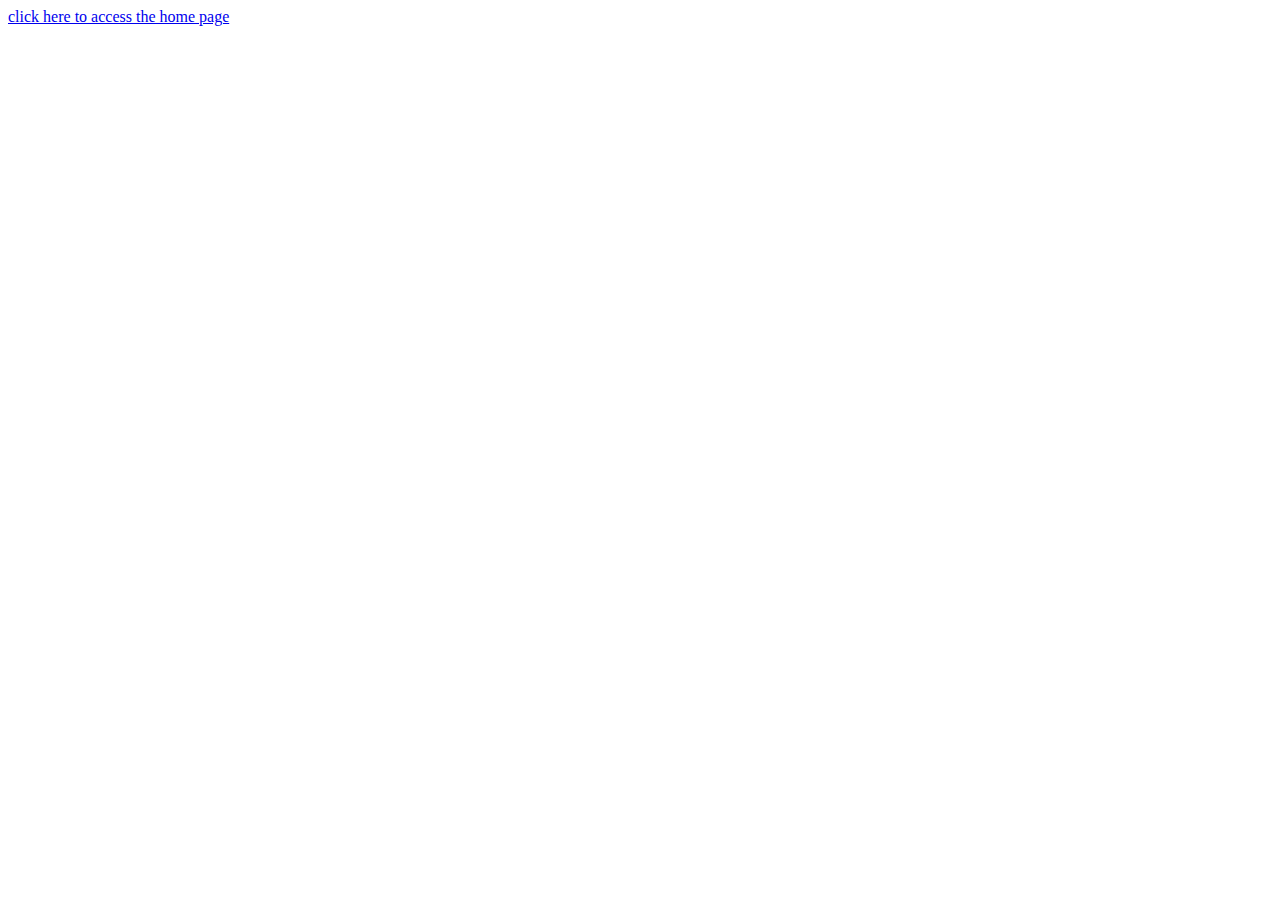
<file: index.html>
<!DOCTYPE html>
<html lang="en">
<head>
    <meta charset="UTF-8">
    <meta name="viewport" content="width=device-width, initial-scale=1.0">
    <title>website</title>
</head>
<body>
    <a href="home.html"> click here to access the home page</a>
    
</body>
</html>
</file>
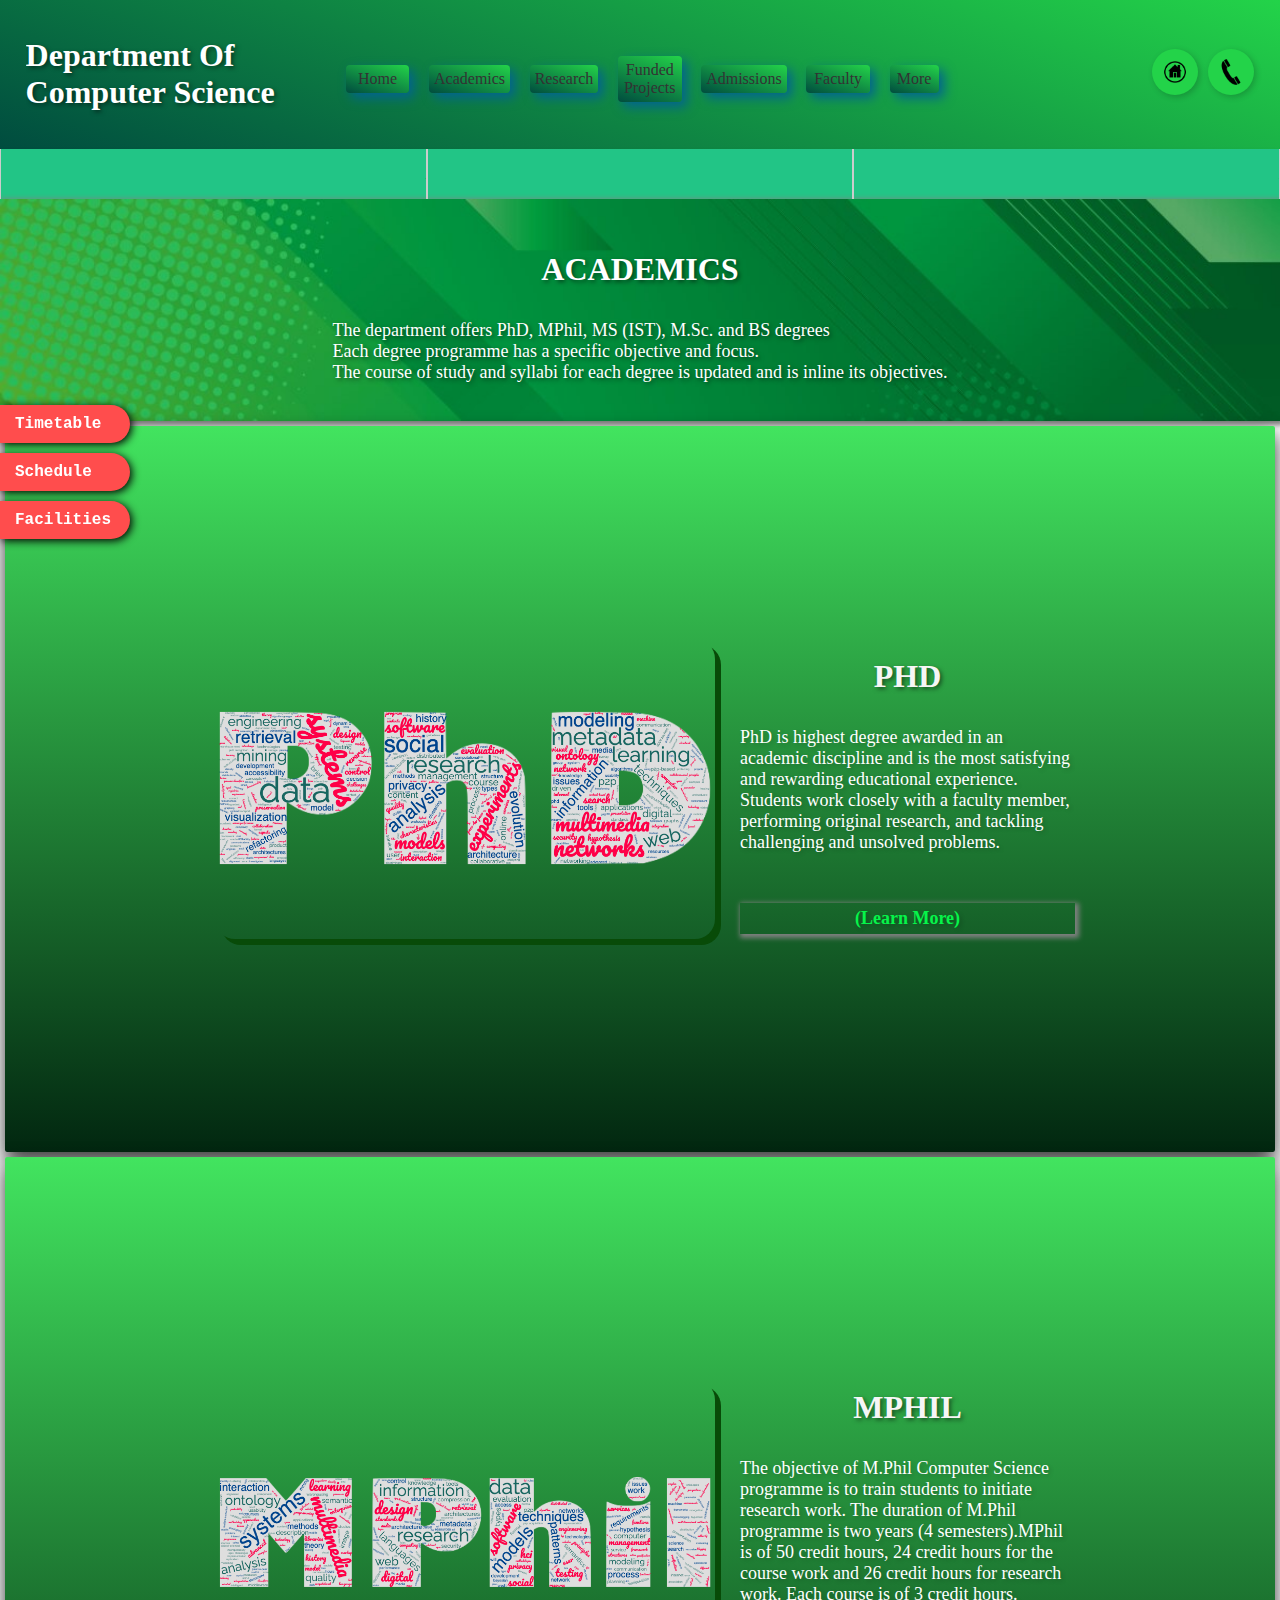
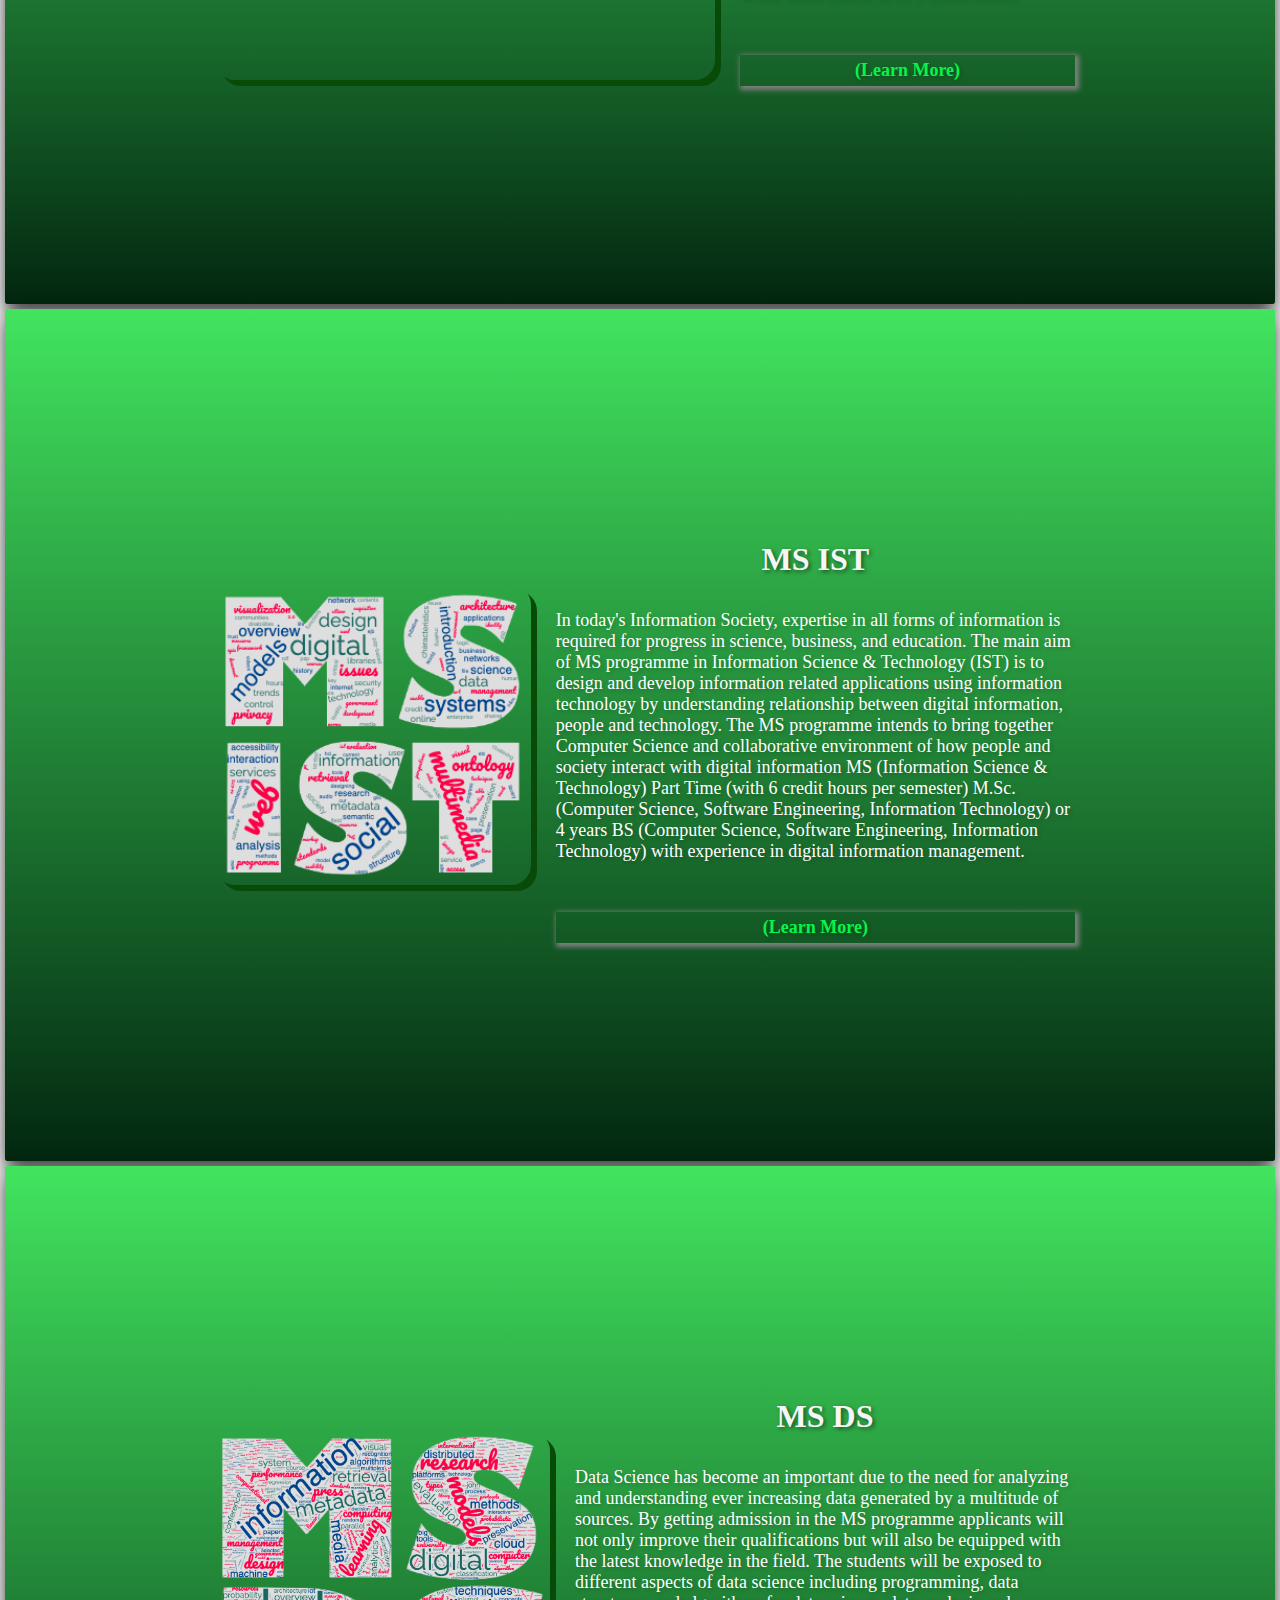
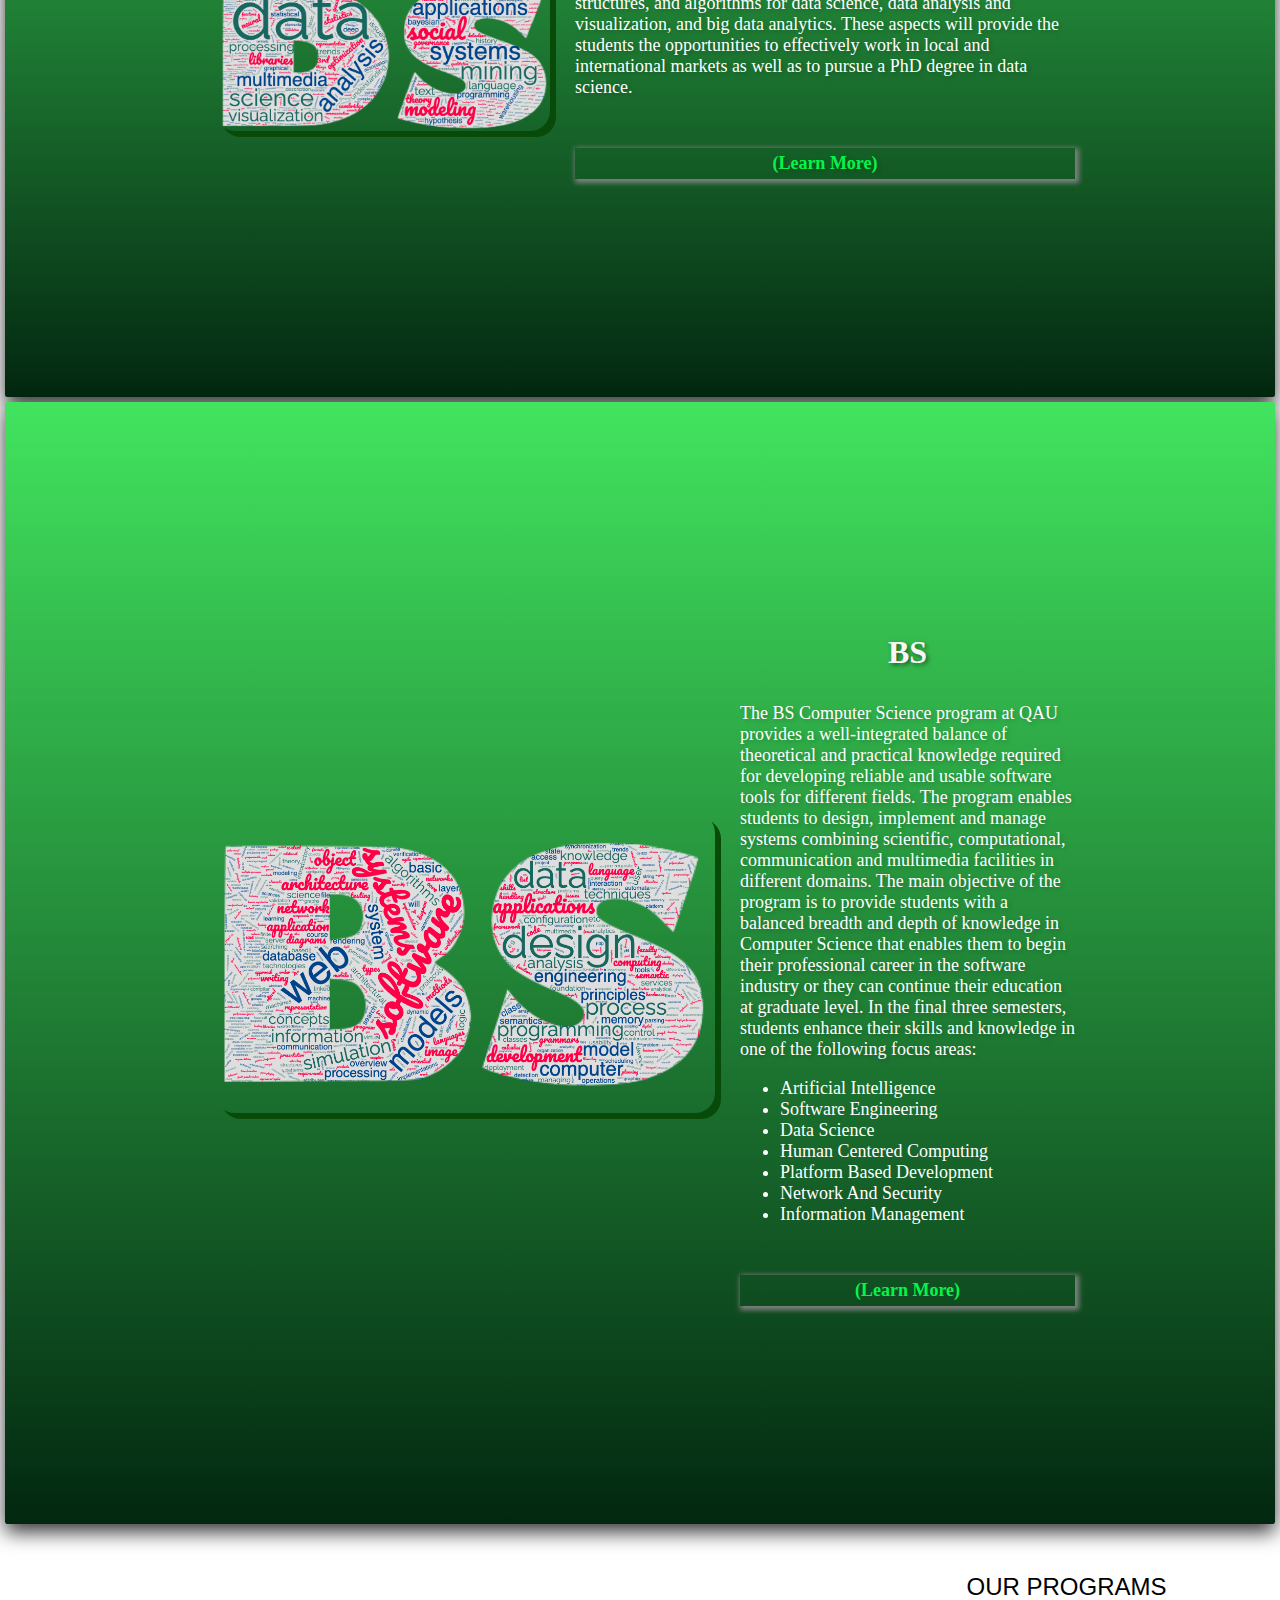
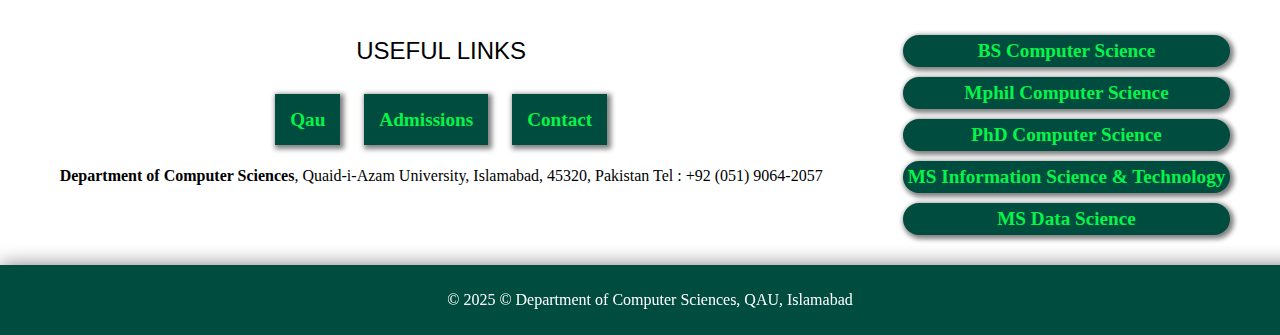
<file: Academics.html>
<!DOCTYPE html>
<html lang="en">

<head>
    <meta charset="UTF-8">
    <meta name="viewport" content="width=device-width, initial-scale=1.0">
    <title>Academics</title>
    <link rel="stylesheet" href="style.css" />
</head>

<body>
    <div class="Header">
        <div class="head-title">
            <h1>Department Of Computer Science</h1>
        </div>

        <div class="Header-buttons">
            <a href="home.html " target="">Home</a>
            <a href="Academics.html">Academics</a>
            <a href="Research.html">Research</a>
            <a href="Funded.html" target="_blank">Funded Projects</a>
            <a href="Admissions.html">Admissions</a>
            <a href="Faculty.html">Faculty</a>
            <div class="drop-downcontent">
            <a href="#More" class=" dropdown" style="background-color: rgb(0, 116, 112);"> More</a>
            <div class="more">
              <a href="https://gdsc.community.dev/quaid-i-azam-university" target="_blank">Google GDSC</a>
            <a href="https://jobs.qau.edu.pk/"  target="_blank">Jobs</a>
            <a href="http://alumni.cs.qau.edu.pk/" target="_blank">Alumni</a>
            </div>
          </div>
        </div>
        <div class="contact-icons">
            <a href="https://qau.edu.pk/"><img src="homeicon.png" alt="icon of home" /></a>
            <a href="#"><img src="phoneicon.png" alt="icon of phone" /></a>
        </div>
    </div>

    <div class="headline">
        <div class="admission-head">
            <p>Admissions for fall 2025 are open!</p>
        </div>
        <div class="notice-head">
            <p>Admissions for fall 2025 are open!</p>
        </div>
        <div class="research-head">
            <p>Admissions for fall 2025 are open!</p>
        </div>
    </div>

    <div class="imp-links">
        <a href="https://cs.qau.edu.pk/doc/timetable.pdf" target="_blank">Timetable</a>
        <a href="https://cs.qau.edu.pk/doc/semester-schedule.pdf" target="_blank">Schedule</a>
        <a href="https://cs.qau.edu.pk/doc/university-facilities.pdf" target="_blank">Facilities</a>
    </div>

    <div class="academic-main">
        <div class="a-welcome-text">
            <div class="a-heading">
                <h3>Academics</h3>
                <p>The department offers PhD, MPhil, MS (IST), M.Sc. and BS degrees<br>
                    Each degree programme has a specific objective and focus.<br>
                    The course of study and syllabi for each degree is updated and is inline its objectives.</p>
            </div>


        </div>


    </div>
    <div class="degrees">
        <div class="d-box">
            <img src="phd.png" alt="PhD" />
            <div>
                <h3>PhD</h3>
                <p>
                    PhD is highest degree awarded in an academic discipline and is the most satisfying and rewarding
                    educational
                    experience. Students work closely with a faculty member, performing original research, and tackling
                    challenging and unsolved problems. <a href="#">(Learn More)</a>
                </p>
            </div>

        </div>
        <div class="d-box">
            <img src="mphil.png" alt="Mphil" />
            <div>
                <h3>MPhil</h3>
                <p>
                    The objective of M.Phil Computer Science programme is to train students to initiate research work.
                    The duration of M.Phil programme is two years (4 semesters).MPhil is of 50 credit hours, 24 credit
                    hours for the course work and 26 credit hours for research work. Each course is of 3 credit hours.
                    <a href="#">(Learn More)</a>
                </p>
            </div>



        </div>
        <div class="d-box">
            <img src="ms.png" alt="MS" />
            <div>
                <h3>MS IST</h3>
                <p>
                    In today's Information Society, expertise in all forms of information is required for progress in
                    science, business, and education. The main aim of MS programme in Information Science & Technology
                    (IST) is to design and develop information related applications using information technology by
                    understanding relationship between digital information, people and technology. The MS programme
                    intends to bring together Computer Science and collaborative environment of how people and society
                    interact with digital information MS (Information Science & Technology) Part Time (with 6 credit
                    hours per semester) M.Sc.(Computer Science, Software Engineering, Information Technology) or 4 years
                    BS (Computer Science, Software Engineering, Information Technology) with experience in digital
                    information management.
                    <a href="#">(Learn More)</a>
                </p>
            </div>
        </div>
        <div class="d-box">
            <img src="ms-ds.png" alt="MS-ds" />
            <div>
                <h3>MS DS</h3>
                <p>
                    Data Science has become an important due to the need for analyzing and understanding ever increasing
                    data generated by a multitude of sources. By getting admission in the MS programme applicants will
                    not only improve their qualifications but will also be equipped with the latest knowledge in the
                    field. The students will be exposed to different aspects of data science including programming, data
                    structures, and algorithms for data science, data analysis and visualization, and big data
                    analytics. These aspects will provide the students the opportunities to effectively work in local
                    and international markets as well as to pursue a PhD degree in data science.
                    <a href="#">(Learn More)</a>
                </p>
            </div>

        </div>
        <div class="d-box">
            <img src="bs.png" alt="BS" />
            <div>
                <h3>BS</h3>
                <p>
                    The BS Computer Science program at QAU provides a well-integrated balance of theoretical and
                    practical knowledge required for developing reliable and usable software tools for different fields.
                    The program enables students to design, implement and manage systems combining scientific,
                    computational, communication and multimedia facilities in different domains. The main objective of
                    the program is to provide students with a balanced breadth and depth of knowledge in Computer
                    Science that enables them to begin their professional career in the software industry or they can
                    continue their education at graduate level. In the final three semesters, students enhance their
                    skills and knowledge in one of the following focus areas:
                    <ul style="color: white; font-size: large;">
                        <li>Artificial Intelligence</li>
                        <li>Software Engineering</li>
                        <li>Data Science</li>
                        <li>Human Centered Computing</li>
                        <li>Platform Based Development</li>
                        <li>Network And Security</li>
                        <li>Information Management</li>
                        </ul>   

                    <a class="dlink" href="#">(Learn More)</a>
                </p>
            </div>
        </div>







        <div class="semi-footer">
            <div class="usefull-links">
                <p
                    style="font-size: x-large;  ;font-family: Impact, Haettenschweiler, 'Arial Narrow Bold', sans-serif;text-shadow:2px 2px 2px rgb(255, 255, 255); text-transform: uppercase; ">
                    Useful Links</p>
                <div class="links">
                    <a href="https://qau.edu.pk/">Qau</a>
                    <a href="https://cs.qau.edu.pk/admissions.php">Admissions</a>
                    <a href="https://cs.qau.edu.pk/contactUs.php">Contact</a>
                </div>
                <p>
                    <b>Department of Computer Sciences</b>,
                    Quaid-i-Azam University,
                    Islamabad, 45320, Pakistan
                    Tel : +92 (051) 9064-2057
                </p>
            </div>
            <div class="Programs">
                <p
                    style="font-size: x-large;  ;font-family: Impact, Haettenschweiler, 'Arial Narrow Bold', sans-serif;text-shadow:2px 2px 2px rgb(255, 255, 255); text-transform: uppercase; ">
                    Our Programs</p>
                <div>
                    <a href="https://cs.qau.edu.pk/undergraduate.php">BS Computer Science</a>
                    <a href="https://cs.qau.edu.pk/graduate.php">Mphil Computer Science</a>
                    <a href="https://cs.qau.edu.pk/phd.php">PhD Computer Science</a>
                    <a href="https://cs.qau.edu.pk/msc.php">MS Information Science & Technology</a>
                    <a href="https://cs.qau.edu.pk/ms.php">MS Data Science</a>
                </div>
            </div>
        </div>
        <div class="Footer">
            <p>&copy; 2025 © Department of Computer Sciences, QAU, Islamabad</p>
        </div>
</body>

</html>
</file>
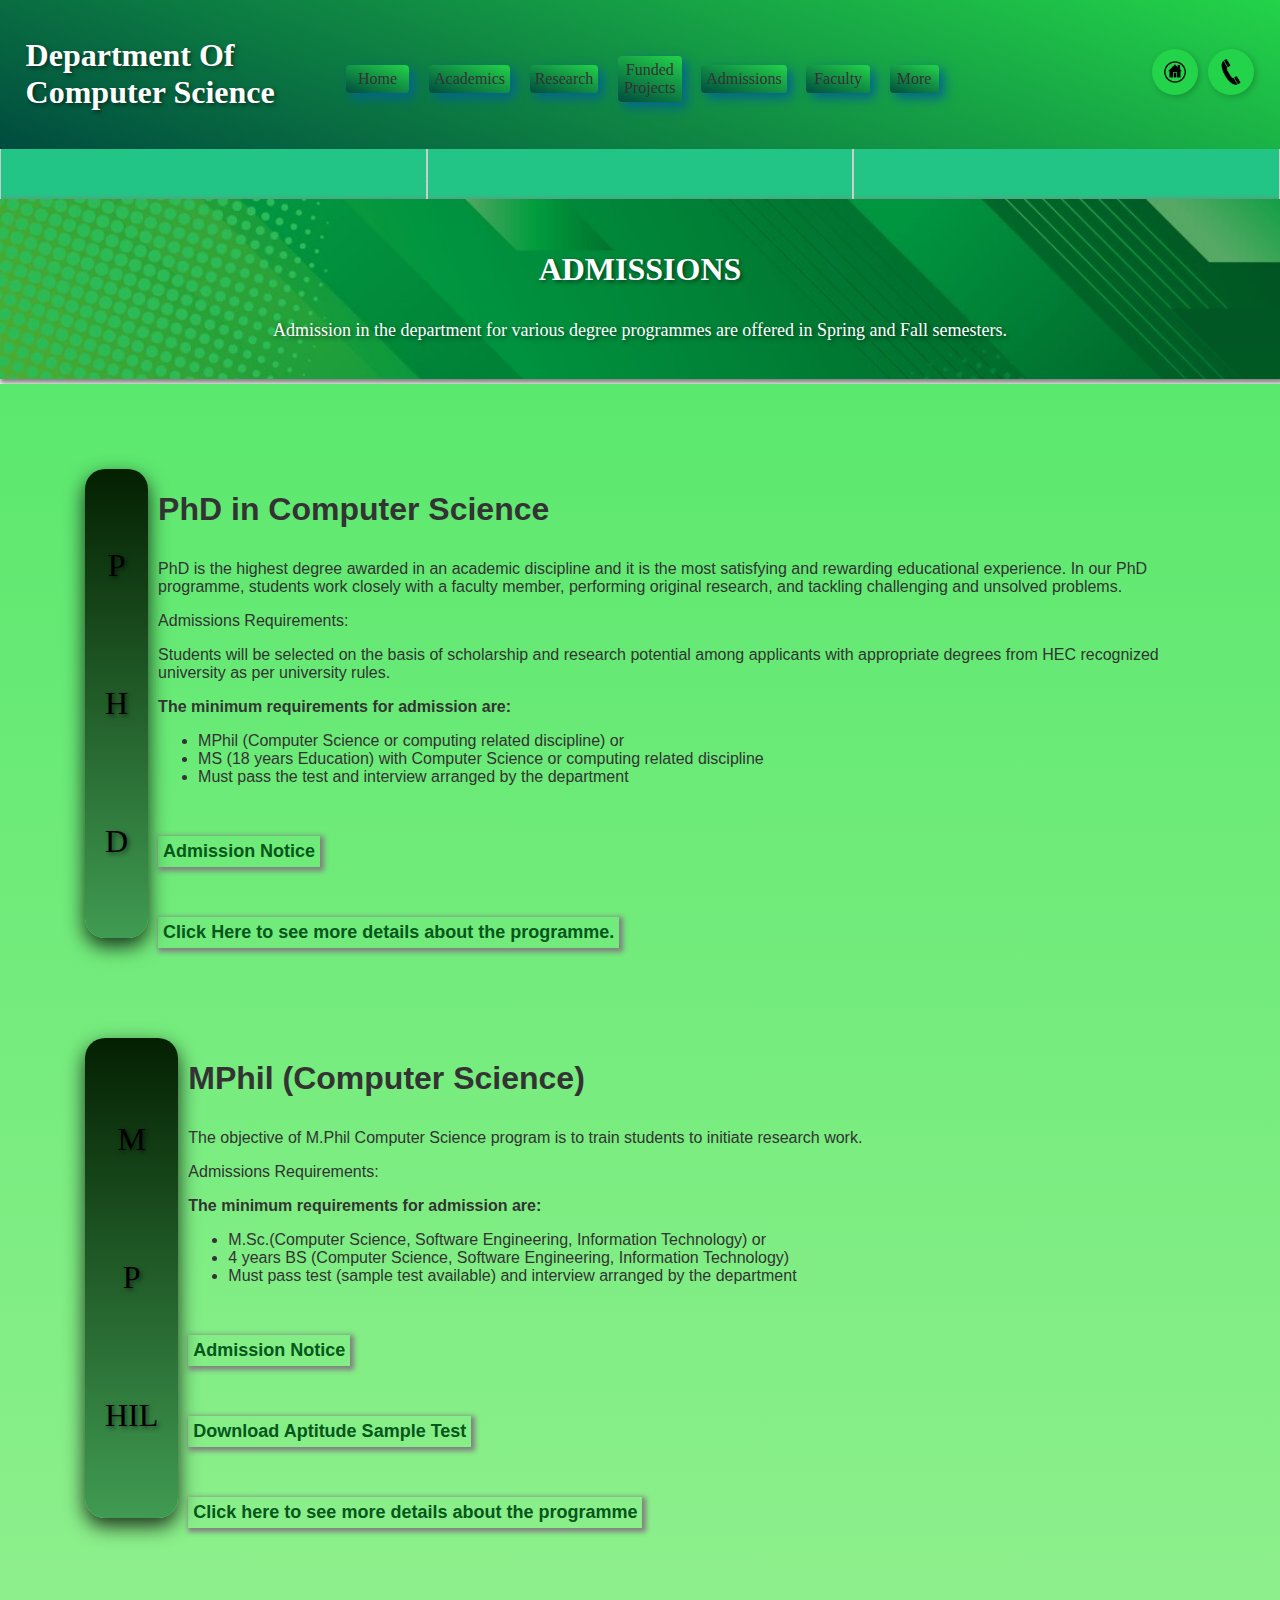
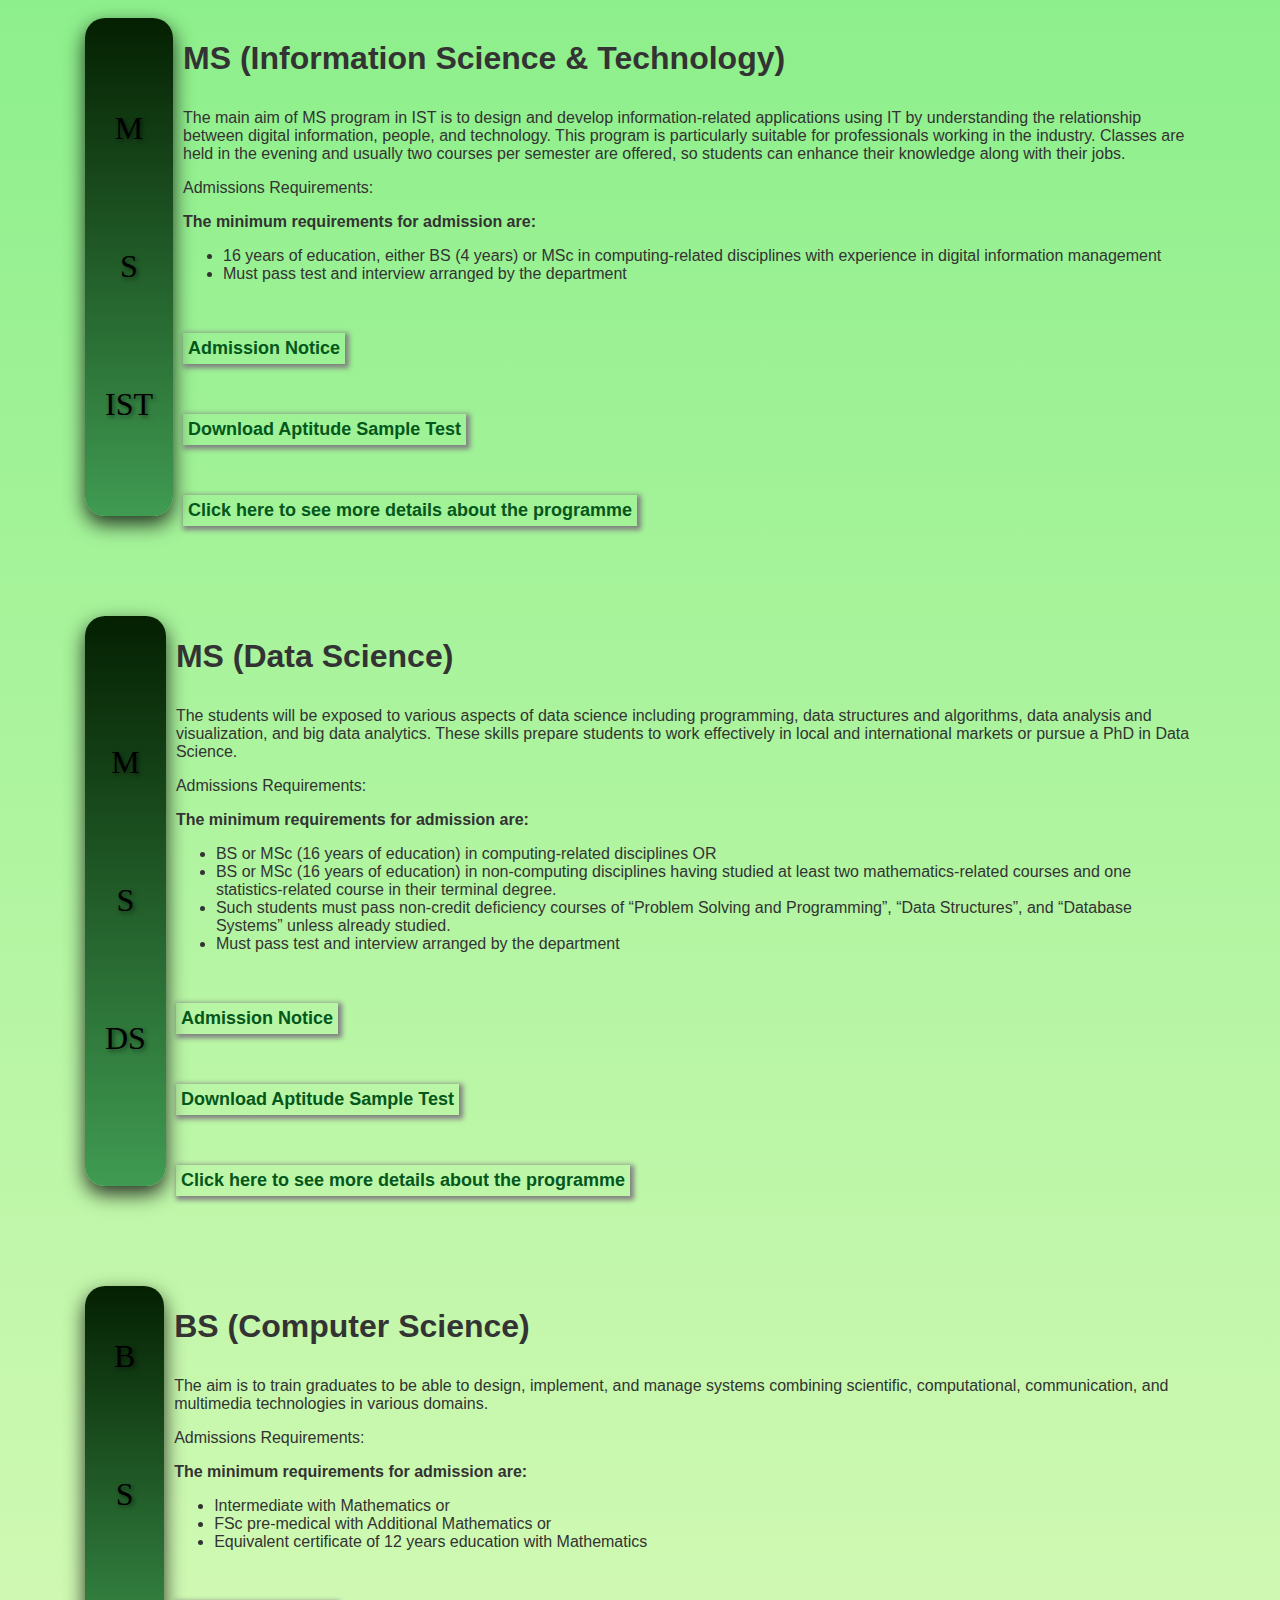
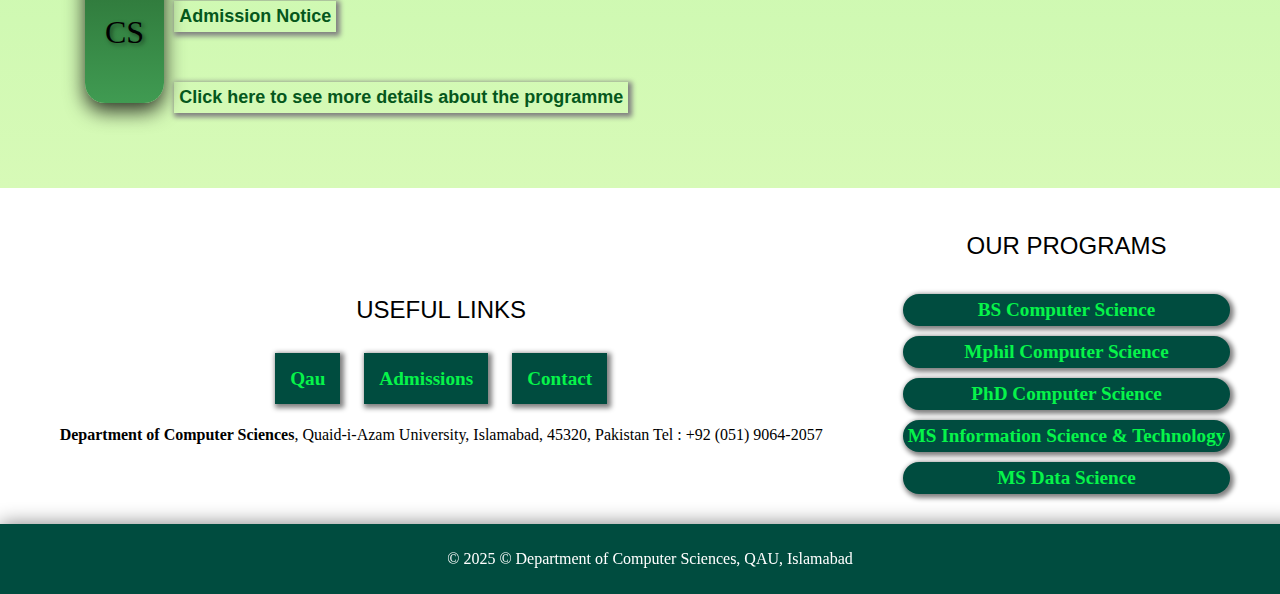
<file: Admissions.html>
<!DOCTYPE html>
<html lang="en">

<head>
    <meta charset="UTF-8">
    <meta name="viewport" content="width=device-width, initial-scale=1.0">
    <title>Admissions</title>
    <link rel="stylesheet" href="style.css" />

</head>

<body>
    <div class="Header">
        <div class="head-title">
            <h1>Department Of Computer Science</h1>
        </div>

        <div class="Header-buttons">
            <a href="home.html " target="">Home</a>
            <a href="Academics.html">Academics</a>
            <a href="Research.html">Research</a>
            <a href="Funded.html" target="_blank">Funded Projects</a>
            <a href="Admissions.html">Admissions</a>
            <a href="Faculty.html">Faculty</a>
            <div class="drop-downcontent">
            <a href="#More" class=" dropdown" style="background-color: rgb(0, 116, 112);"> More</a>
            <div class="more">
              <a href="https://gdsc.community.dev/quaid-i-azam-university" target="_blank">Google GDSC</a>
            <a href="https://jobs.qau.edu.pk/"  target="_blank">Jobs</a>
            <a href="http://alumni.cs.qau.edu.pk/" target="_blank">Alumni</a>
            </div>
          </div>
        </div>
        <div class="contact-icons">
            <a href="https://qau.edu.pk/"><img src="homeicon.png" alt="icon of home" /></a>
            <a href="#"><img src="phoneicon.png" alt="icon of phone" /></a>
        </div>
    </div>

    <div class="headline">
        <div class="admission-head">
            <p>Admissions for fall 2025 are open!</p>
        </div>
        <div class="notice-head">
            <p>Admissions for fall 2025 are open!</p>
        </div>
        <div class="research-head">
            <p>Admissions for fall 2025 are open!</p>
        </div>
    </div>

    <div class="a-welcome-text">
        <div class="a-heading">
            <h3>Admissions</h3>
            <p>Admission in the department for various degree programmes are offered in Spring and Fall semesters.
            </p>
        </div>


    </div>


    <div class="ad-programs">
    <div>
        <div class="ad-box">
            <div class="title" >
                <p> P </p> <br>
                <p>h </p><br>
                <p>D</p>

            </div>
        </div>
        <div class="ad-details">
            <p style="font-weight: bold; font-size: xx-large;">PhD in Computer Science</p>
            <p>PhD is the highest degree awarded in an academic discipline and it is the most satisfying and
                rewarding educational experience. In our PhD programme, students work closely with a faculty member,
                performing original research, and tackling challenging and unsolved problems.</p>
            <div class="Requirements">
                <p>Admissions Requirements:</p>
                <p>Students will be selected on the basis of scholarship and research potential among applicants
                    with appropriate degrees from HEC recognized university as per university rules.</p>
                <p><b>The minimum requirements for admission are:</b></p>
                <ul>
                    <li>MPhil (Computer Science or computing related discipline) or</li>
                    <li>MS (18 years Education) with Computer Science or computing related discipline</li>
                    <li>Must pass the test and interview arranged by the department
                    </li>
                </ul>
                <a href="https://qau.edu.pk/admission-notice-for-phd-programme-spring-semester-2025/"> Admission
                    Notice</a>
                <a href="phd.html">Click Here to see more details about the programme.</a>
            </div>


        </div>
        </div>
        <div>
        <div class="ad-box">
            <div class="title">
                <p>M</p><br>
                <p>P</p><br>
                <p>hil</p>
            </div>
        </div>
        <div class="ad-details">
            <p style="font-weight: bold; font-size: xx-large;">MPhil (Computer Science)</p>
            <p>The objective of M.Phil Computer Science program is to train students to initiate research work.</p>
            <div class="Requirements">
                <p>Admissions Requirements:</p>
                <p><b>The minimum requirements for admission are:</b></p>
                <ul>
                    <li>M.Sc.(Computer Science, Software Engineering, Information Technology) or</li>
                    <li>4 years BS (Computer Science, Software Engineering, Information Technology)</li>
                    <li>Must pass test (sample test available) and interview arranged by the department</li>
                </ul>
                <a href="#">Admission Notice</a>
                <a href="#">Download Aptitude Sample Test</a>
                <a href="#">Click here to see more details about the programme</a>
            </div>
        </div>
    </div>
    <div>
        <div class="ad-box">
            <div class="title">
                <p>M</p><br>
                <p>S</p><br>
                <p>IST</p>
            </div>
        </div>
        <div class="ad-details">
            <p style="font-weight: bold; font-size: xx-large;">MS (Information Science & Technology)</p>
            <p>The main aim of MS program in IST is to design and develop information-related applications using IT by understanding the relationship between digital information, people, and technology. This program is particularly suitable for professionals working in the industry. Classes are held in the evening and usually two courses per semester are offered, so students can enhance their knowledge along with their jobs.</p>
            <div class="Requirements">
                <p>Admissions Requirements:</p>
                <p><b>The minimum requirements for admission are:</b></p>
                <ul>
                    <li>16 years of education, either BS (4 years) or MSc in computing-related disciplines with experience in digital information management</li>
                    <li>Must pass test and interview arranged by the department</li>
                </ul>
                <a href="#">Admission Notice</a>
                <a href="#">Download Aptitude Sample Test</a>
                <a href="#">Click here to see more details about the programme</a>
            </div>
        </div>
    </div>
    <div>
                
        <div class="ad-box">
            <div class="title">
                <p>M</p><br>
                <p>S</p><br>
                <p>DS</p>
            </div>
        </div>
        <div class="ad-details">
            <p style="font-weight: bold; font-size: xx-large;">MS (Data Science)</p>
            <p>The students will be exposed to various aspects of data science including programming, data structures and algorithms, data analysis and visualization, and big data analytics. These skills prepare students to work effectively in local and international markets or pursue a PhD in Data Science.</p>
            <div class="Requirements">
                <p>Admissions Requirements:</p>
                <p><b>The minimum requirements for admission are:</b></p>
                <ul>
                    <li>BS or MSc (16 years of education) in computing-related disciplines OR</li>
                    <li>BS or MSc (16 years of education) in non-computing disciplines having studied at least two mathematics-related courses and one statistics-related course in their terminal degree.</li>
                    <li>Such students must pass non-credit deficiency courses of “Problem Solving and Programming”, “Data Structures”, and “Database Systems” unless already studied.</li>
                    <li>Must pass test and interview arranged by the department</li>
                </ul>
                <a href="#">Admission Notice</a>
                <a href="#">Download Aptitude Sample Test</a>
                <a href="#">Click here to see more details about the programme</a>
            </div>
        </div>
    </div>
    <div>
        <div class="ad-box">
            <div class="title">
                <p>B</p><br>
                <p>S</p><br>
                <p>CS</p>
            </div>
        </div>
        <div class="ad-details">
            <p style="font-weight: bold; font-size: xx-large;">BS (Computer Science)</p>
            <p>The aim is to train graduates to be able to design, implement, and manage systems combining scientific, computational, communication, and multimedia technologies in various domains.</p>
            <div class="Requirements">
                <p>Admissions Requirements:</p>
                <p><b>The minimum requirements for admission are:</b></p>
                <ul>
                    <li>Intermediate with Mathematics or</li>
                    <li>FSc pre-medical with Additional Mathematics or</li>
                    <li>Equivalent certificate of 12 years education with Mathematics</li>
                </ul>
                <a href="#">Admission Notice</a>
                <a href="#">Click here to see more details about the programme</a>
            </div>
        </div>
    </div>
                
    </div>




    <div class="semi-footer">
        <div class="usefull-links">
            <p
                style="font-size: x-large;  ;font-family: Impact, Haettenschweiler, 'Arial Narrow Bold', sans-serif;text-shadow:2px 2px 2px rgb(255, 255, 255); text-transform: uppercase; ">
                Useful Links</p>
            <div class="links">
                <a href="https://qau.edu.pk/">Qau</a>
                <a href="https://cs.qau.edu.pk/admissions.php">Admissions</a>
                <a href="https://cs.qau.edu.pk/contactUs.php">Contact</a>
            </div>
            <p>
                <b>Department of Computer Sciences</b>,
                Quaid-i-Azam University,
                Islamabad, 45320, Pakistan
                Tel : +92 (051) 9064-2057
            </p>
        </div>
        <div class="Programs">
            <p
                style="font-size: x-large;  ;font-family: Impact, Haettenschweiler, 'Arial Narrow Bold', sans-serif;text-shadow:2px 2px 2px rgb(255, 255, 255); text-transform: uppercase; ">
                Our Programs</p>
            <div>
                <a href="https://cs.qau.edu.pk/undergraduate.php">BS Computer Science</a>
                <a href="https://cs.qau.edu.pk/graduate.php">Mphil Computer Science</a>
                <a href="https://cs.qau.edu.pk/phd.php">PhD Computer Science</a>
                <a href="https://cs.qau.edu.pk/msc.php">MS Information Science & Technology</a>
                <a href="https://cs.qau.edu.pk/ms.php">MS Data Science</a>
            </div>
        </div>
    </div>
    <div class="Footer">
        <p>&copy; 2025 © Department of Computer Sciences, QAU, Islamabad</p>
    </div>

</body>

</html>
</file>
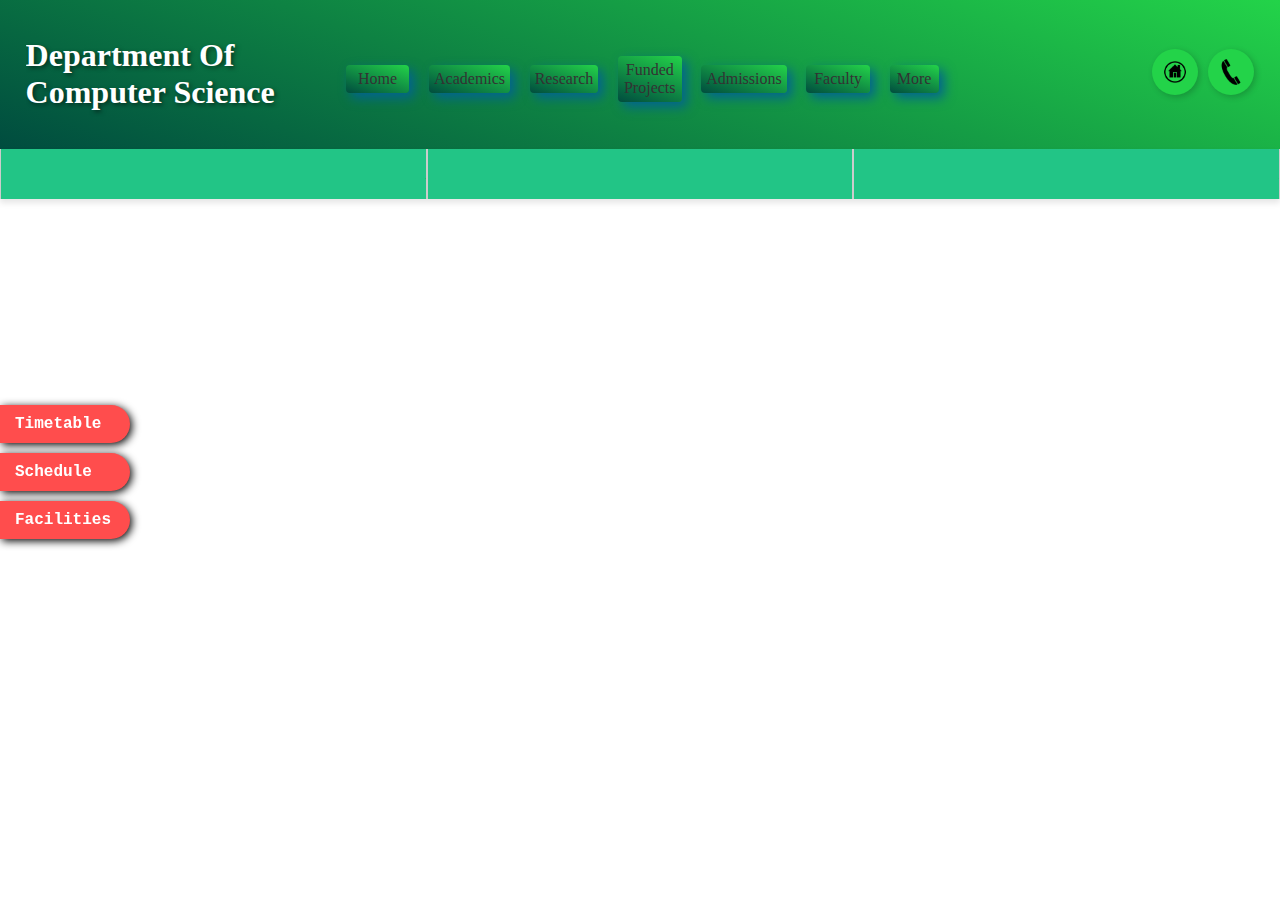
<file: Faculty.html>
<!DOCTYPE html>
<html lang="en">
<head>
    <meta charset="UTF-8">
    <meta name="viewport" content="width=device-width, initial-scale=1.0">
    <title>Faculty</title>
    <link rel="stylesheet" href="style.css" />

</head>
<body>
    <div class="Header">
        <div class="head-title">
            <h1>Department Of Computer Science</h1>
        </div>

        <div class="Header-buttons">
            <a href="home.html " target="">Home</a>
            <a href="Academics.html">Academics</a>
            <a href="Research.html">Research</a>
            <a href="Funded.html" target="_blank">Funded Projects</a>
            <a href="Admissions.html">Admissions</a>
            <a href="Faculty.html">Faculty</a>
            <div class="drop-downcontent">
            <a href="#More" class=" dropdown" style="background-color: rgb(0, 116, 112);"> More</a>
            <div class="more">
              <a href="https://gdsc.community.dev/quaid-i-azam-university" target="_blank">Google GDSC</a>
            <a href="https://jobs.qau.edu.pk/"  target="_blank">Jobs</a>
            <a href="http://alumni.cs.qau.edu.pk/" target="_blank">Alumni</a>
            </div>
          </div>
        </div>
        <div class="contact-icons">
            <a href="https://qau.edu.pk/"><img src="homeicon.png" alt="icon of home" /></a>
            <a href="#"><img src="phoneicon.png" alt="icon of phone" /></a>
        </div>
    </div>

    <div class="headline">
        <div class="admission-head">
            <p>Admissions for fall 2025 are open!</p>
        </div>
        <div class="notice-head">
            <p>Admissions for fall 2025 are open!</p>
        </div>
        <div class="research-head">
            <p>Admissions for fall 2025 are open!</p>
        </div>
    </div>

    <div class="imp-links">
        <a href="https://cs.qau.edu.pk/doc/timetable.pdf" target="_blank">Timetable</a>
        <a href="https://cs.qau.edu.pk/doc/semester-schedule.pdf" target="_blank">Schedule</a>
        <a href="https://cs.qau.edu.pk/doc/university-facilities.pdf" target="_blank">Facilities</a>
    </div>
    
</body>
</html>
</file>
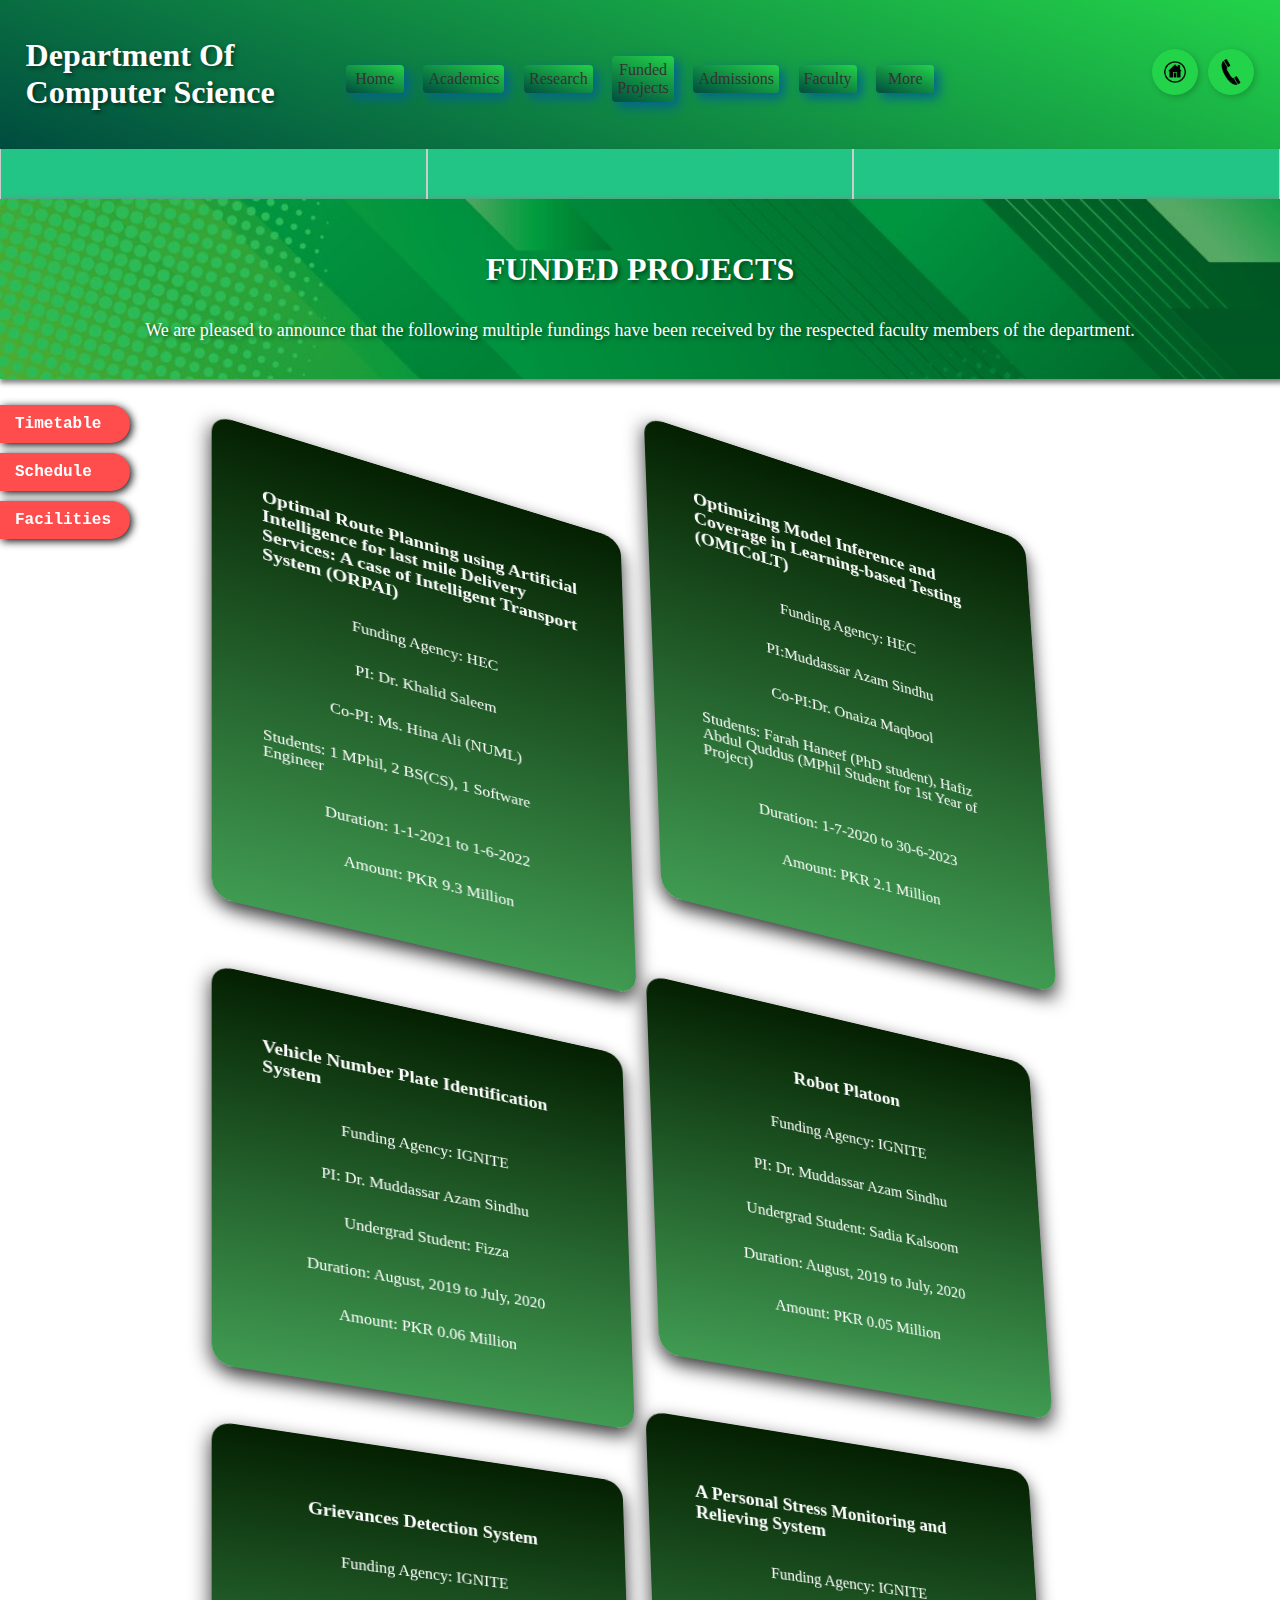
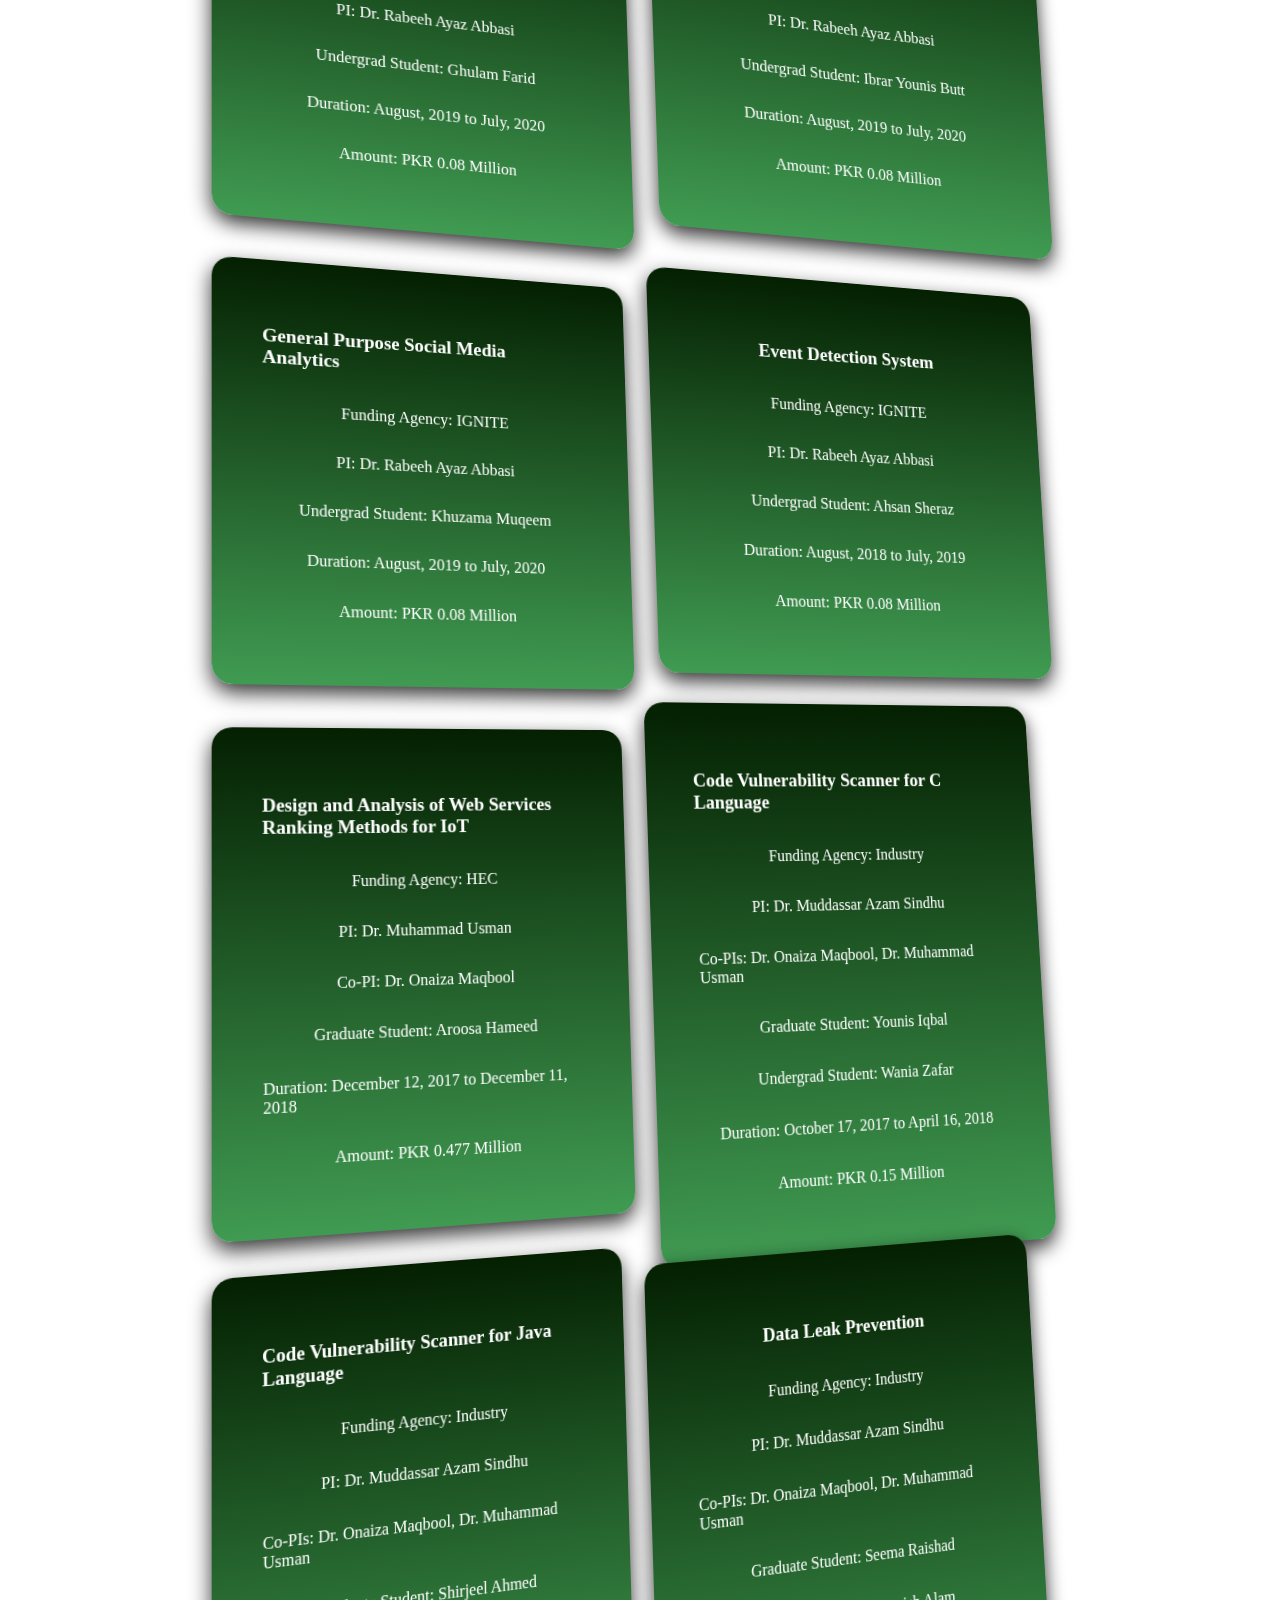
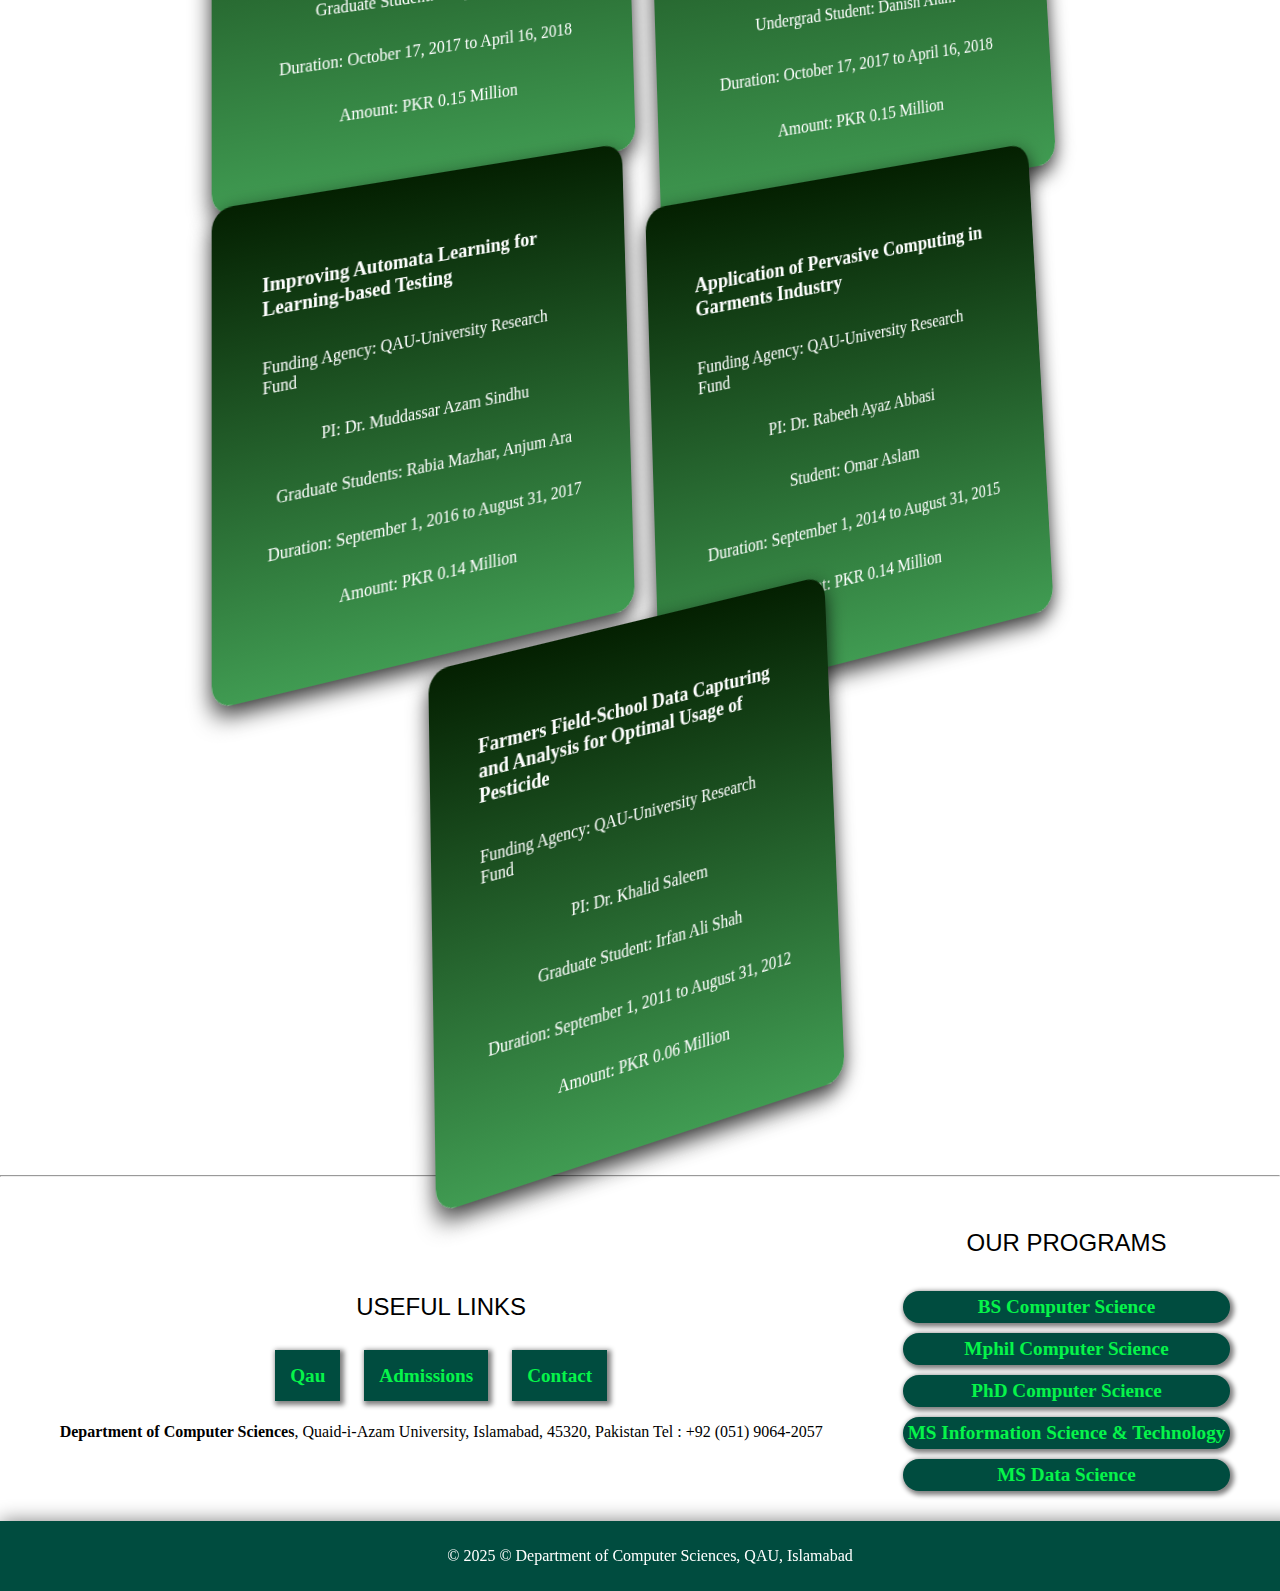
<file: Funded.html>
<!DOCTYPE html>
<html lang="en">

<head>
    <meta charset="UTF-8">
    <meta name="viewport" content="width=device-width, initial-scale=1.0">
    <title>Funded Projects</title>
    <link rel="stylesheet" href="style.css" />

</head>

<body>
    <div class="Header">
        <div class="head-title">
            <h1>Department Of Computer Science</h1>
        </div>

        <div class="Header-buttons">
            <a href="home.html " target="">Home</a>
            <a href="Academics.html">Academics</a>
            <a href="Research.html">Research</a>
            <a href="Funded.html" target="_blank">Funded Projects</a>
            <a href="Admissions.html">Admissions</a>
            <a href="#Faculty">Faculty</a>
            <a href="#More"> More</a>
        </div>
        <div class="contact-icons">
            <a href="https://qau.edu.pk/"><img src="homeicon.png" alt="icon of home" /></a>
            <a href="#"><img src="phoneicon.png" alt="icon of phone" /></a>
        </div>
    </div>

    <div class="headline">
        <div class="admission-head">
            <p>Admissions for fall 2025 are open!</p>
        </div>
        <div class="notice-head">
            <p>Admissions for fall 2025 are open!</p>
        </div>
        <div class="research-head">
            <p>Admissions for fall 2025 are open!</p>
        </div>
    </div>

    <div class="imp-links">
        <a href="https://cs.qau.edu.pk/doc/timetable.pdf" target="_blank">Timetable</a>
        <a href="https://cs.qau.edu.pk/doc/semester-schedule.pdf" target="_blank">Schedule</a>
        <a href="https://cs.qau.edu.pk/doc/university-facilities.pdf" target="_blank">Facilities</a>
    </div>

    <div class="a-welcome-text">
        <div class="a-heading">
            <h3>Funded Projects</h3>
            <p>We are pleased to announce that the following multiple fundings have been received by the respected
                faculty members of the department.
            </p>
        </div>


    </div>

    <div class="projects">
        <div class="p-box">

            <h3>Optimal Route Planning using Artificial Intelligence for last mile Delivery Services: A case of
                Intelligent Transport System (ORPAI)</h3>
            <p> Funding Agency: HEC</p>
            <p>PI: Dr. Khalid Saleem</p>
            <p>Co-PI: Ms. Hina Ali (NUML)</p>
            <p>Students: 1 MPhil, 2 BS(CS), 1 Software Engineer</p>
            <p> Duration: 1-1-2021 to 1-6-2022</p>
            <p> Amount: PKR 9.3 Million</p>

        </div>
        <div class="p-box">

            <h3>Optimizing Model Inference and Coverage in Learning-based Testing (OMICoLT)</h3>
            <p> Funding Agency: HEC</p>
            <p>PI:Muddassar Azam Sindhu</p>
            <p>Co-PI:Dr. Onaiza Maqbool</p>
            <p>Students: Farah Haneef (PhD student), Hafiz Abdul Quddus (MPhil Student for 1st Year of Project)</p>
            <p> Duration: 1-7-2020 to 30-6-2023</p>
            <p> Amount: PKR 2.1 Million</p>
        </div>
        <div class="p-box">
            <h3>Vehicle Number Plate Identification System</h3>
            <p> Funding Agency: IGNITE</p>
            <p>PI: Dr. Muddassar Azam Sindhu</p>
            <p>Undergrad Student: Fizza</p>
            <p> Duration: August, 2019 to July, 2020</p>
            <p> Amount: PKR 0.06 Million</p>
        </div>
        
        <div class="p-box">
            <h3>Robot Platoon</h3>
            <p> Funding Agency: IGNITE</p>
            <p>PI: Dr. Muddassar Azam Sindhu</p>
            <p>Undergrad Student: Sadia Kalsoom</p>
            <p> Duration: August, 2019 to July, 2020</p>
            <p> Amount: PKR 0.05 Million</p>
        </div>
        
        <div class="p-box">
            <h3>Grievances Detection System</h3>
            <p> Funding Agency: IGNITE</p>
            <p>PI: Dr. Rabeeh Ayaz Abbasi</p>
            <p>Undergrad Student: Ghulam Farid</p>
            <p> Duration: August, 2019 to July, 2020</p>
            <p> Amount: PKR 0.08 Million</p>
        </div>
        
        <div class="p-box">
            <h3>A Personal Stress Monitoring and Relieving System</h3>
            <p> Funding Agency: IGNITE</p>
            <p>PI: Dr. Rabeeh Ayaz Abbasi</p>
            <p>Undergrad Student: Ibrar Younis Butt</p>
            <p> Duration: August, 2019 to July, 2020</p>
            <p> Amount: PKR 0.08 Million</p>
        </div>
        
        <div class="p-box">
            <h3>General Purpose Social Media Analytics</h3>
            <p> Funding Agency: IGNITE</p>
            <p>PI: Dr. Rabeeh Ayaz Abbasi</p>
            <p>Undergrad Student: Khuzama Muqeem</p>
            <p> Duration: August, 2019 to July, 2020</p>
            <p> Amount: PKR 0.08 Million</p>
        </div>
        
        <div class="p-box">
            <h3>Event Detection System</h3>
            <p> Funding Agency: IGNITE</p>
            <p>PI: Dr. Rabeeh Ayaz Abbasi</p>
            <p>Undergrad Student: Ahsan Sheraz</p>
            <p> Duration: August, 2018 to July, 2019</p>
            <p> Amount: PKR 0.08 Million</p>
        </div>
        
        <div class="p-box">
            <h3>Design and Analysis of Web Services Ranking Methods for IoT</h3>
            <p> Funding Agency: HEC</p>
            <p>PI: Dr. Muhammad Usman</p>
            <p>Co-PI: Dr. Onaiza Maqbool</p>
            <p>Graduate Student: Aroosa Hameed</p>
            <p> Duration: December 12, 2017 to December 11, 2018</p>
            <p> Amount: PKR 0.477 Million</p>
        </div>
        
        <div class="p-box">
            <h3>Code Vulnerability Scanner for C Language</h3>
            <p> Funding Agency: Industry</p>
            <p>PI: Dr. Muddassar Azam Sindhu</p>
            <p>Co-PIs: Dr. Onaiza Maqbool, Dr. Muhammad Usman</p>
            <p>Graduate Student: Younis Iqbal</p>
            <p>Undergrad Student: Wania Zafar</p>
            <p> Duration: October 17, 2017 to April 16, 2018</p>
            <p> Amount: PKR 0.15 Million</p>
        </div>
        
        <div class="p-box">
            <h3>Code Vulnerability Scanner for Java Language</h3>
            <p> Funding Agency: Industry</p>
            <p>PI: Dr. Muddassar Azam Sindhu</p>
            <p>Co-PIs: Dr. Onaiza Maqbool, Dr. Muhammad Usman</p>
            <p>Graduate Student: Shirjeel Ahmed</p>
            <p> Duration: October 17, 2017 to April 16, 2018</p>
            <p> Amount: PKR 0.15 Million</p>
        </div>
        
        <div class="p-box">
            <h3>Data Leak Prevention</h3>
            <p> Funding Agency: Industry</p>
            <p>PI: Dr. Muddassar Azam Sindhu</p>
            <p>Co-PIs: Dr. Onaiza Maqbool, Dr. Muhammad Usman</p>
            <p>Graduate Student: Seema Raishad</p>
            <p>Undergrad Student: Danish Alam</p>
            <p> Duration: October 17, 2017 to April 16, 2018</p>
            <p> Amount: PKR 0.15 Million</p>
        </div>
        
        <div class="p-box">
            <h3>Improving Automata Learning for Learning-based Testing</h3>
            <p> Funding Agency: QAU-University Research Fund</p>
            <p>PI: Dr. Muddassar Azam Sindhu</p>
            <p>Graduate Students: Rabia Mazhar, Anjum Ara</p>
            <p> Duration: September 1, 2016 to August 31, 2017</p>
            <p> Amount: PKR 0.14 Million</p>
        </div>
        
        <div class="p-box">
            <h3>Application of Pervasive Computing in Garments Industry</h3>
            <p> Funding Agency: QAU-University Research Fund</p>
            <p>PI: Dr. Rabeeh Ayaz Abbasi</p>
            <p>Student: Omar Aslam</p>
            <p> Duration: September 1, 2014 to August 31, 2015</p>
            <p> Amount: PKR 0.14 Million</p>
        </div>
        
        <div class="p-box">
            <h3>Farmers Field-School Data Capturing and Analysis for Optimal Usage of Pesticide</h3>
            <p> Funding Agency: QAU-University Research Fund</p>
            <p>PI: Dr. Khalid Saleem</p>
            <p>Graduate Student: Irfan Ali Shah</p>
            <p> Duration: September 1, 2011 to August 31, 2012</p>
            <p> Amount: PKR 0.06 Million</p>
        </div>
        


    </div>
    <hr>


    <div class="semi-footer">
        <div class="usefull-links">
            <p
                style="font-size: x-large;  ;font-family: Impact, Haettenschweiler, 'Arial Narrow Bold', sans-serif;text-shadow:2px 2px 2px rgb(255, 255, 255); text-transform: uppercase; ">
                Useful Links</p>
            <div class="links">
                <a href="https://qau.edu.pk/">Qau</a>
                <a href="https://cs.qau.edu.pk/admissions.php">Admissions</a>
                <a href="https://cs.qau.edu.pk/contactUs.php">Contact</a>
            </div>
            <p>
                <b>Department of Computer Sciences</b>,
                Quaid-i-Azam University,
                Islamabad, 45320, Pakistan
                Tel : +92 (051) 9064-2057
            </p>
        </div>
        <div class="Programs">
            <p
                style="font-size: x-large;  ;font-family: Impact, Haettenschweiler, 'Arial Narrow Bold', sans-serif;text-shadow:2px 2px 2px rgb(255, 255, 255); text-transform: uppercase; ">
                Our Programs</p>
            <div>
                <a href="https://cs.qau.edu.pk/undergraduate.php">BS Computer Science</a>
                <a href="https://cs.qau.edu.pk/graduate.php">Mphil Computer Science</a>
                <a href="https://cs.qau.edu.pk/phd.php">PhD Computer Science</a>
                <a href="https://cs.qau.edu.pk/msc.php">MS Information Science & Technology</a>
                <a href="https://cs.qau.edu.pk/ms.php">MS Data Science</a>
            </div>
        </div>
    </div>
    <div class="Footer">
        <p>&copy; 2025 © Department of Computer Sciences, QAU, Islamabad</p>
    </div>

</body>

</html>
</file>
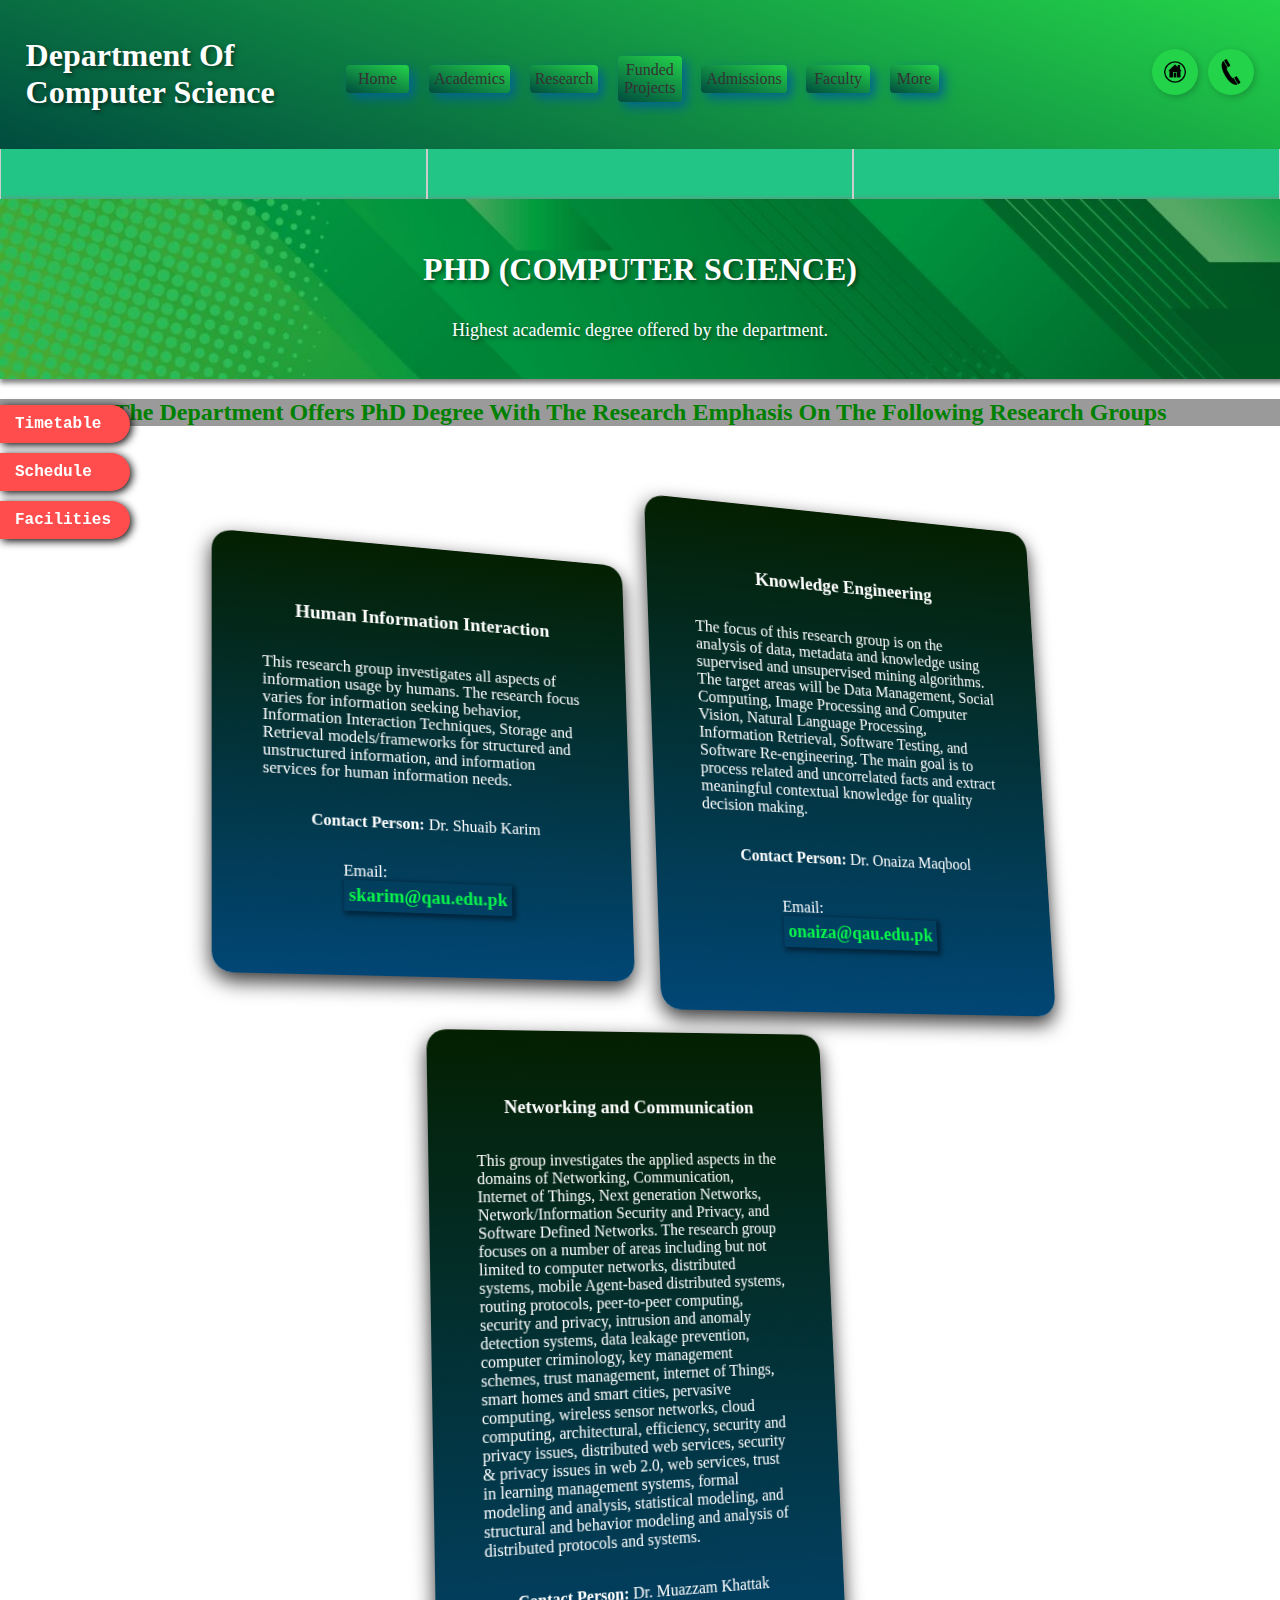
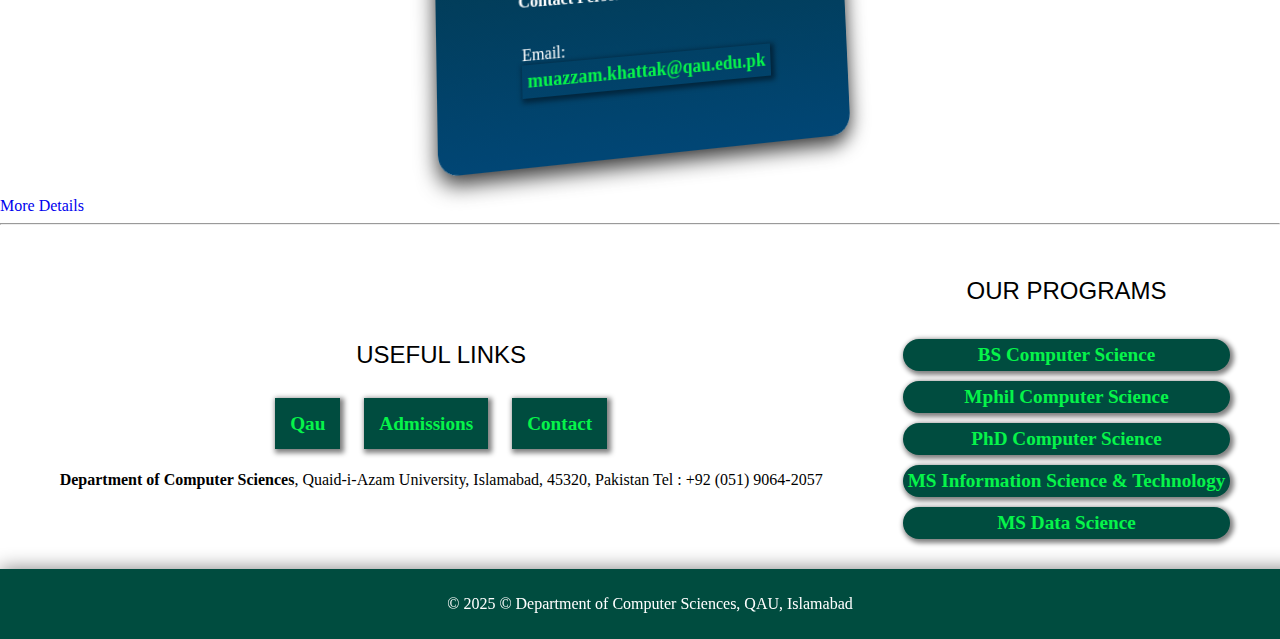
<file: phd.html>
<!DOCTYPE html>
<html lang="en">

<head>
    <meta charset="UTF-8">
    <meta name="viewport" content="width=device-width, initial-scale=1.0">
    <link rel="stylesheet" href="style.css" />

    <title>PhD</title>
</head>

<body>
    <div class="Header">
        <div class="head-title">
            <h1>Department Of Computer Science</h1>
        </div>

        <div class="Header-buttons">
            <a href="home.html " target="_blank">Home</a>
            <a href="Academics.html" target="_blank">Academics</a>
            <a href="Research.html" target="_blank">Research</a>
            <a href="Funded.html" target="_blank">Funded Projects</a>
            <a href="Admissions.html">Admissions</a>
            <a href="Faculty.html">Faculty</a>
            <div class="drop-downcontent">
                <a href="#More" class=" dropdown" style="background-color: rgb(0, 116, 112);"> More</a>
                <div class="more">
                    <a href="https://gdsc.community.dev/quaid-i-azam-university" target="_blank">Google GDSC</a>
                    <a href="https://jobs.qau.edu.pk/" target="_blank">Jobs</a>
                    <a href="http://alumni.cs.qau.edu.pk/" target="_blank">Alumni</a>
                </div>
            </div>
        </div>
        <div class="contact-icons">
            <a href="https://qau.edu.pk/" target="_blank"><img src="homeicon.png" alt="icon of home" /></a>
            <a href="contactus.html"><img src="phoneicon.png" alt="icon of phone" /></a>
        </div>
    </div>

    <div class="headline">
        <div class="admission-head">
            <p>Admissions for fall 2025 are open!</p>
        </div>
        <div class="notice-head">
            <p>Admissions for fall 2025 are open!</p>
        </div>
        <div class="research-head">
            <p>Admissions for fall 2025 are open!</p>
        </div>
    </div>

    <div class="academic-main">
        <div class="a-welcome-text">
            <div class="a-heading">
                <h3>PhD (Computer Science)</h3>
                <p>Highest academic degree offered by the department.</p>
            </div>



        </div>
        <h2
            style="background: #00000065;;color: green;font-weight: bold;display: flex; justify-content: center;font-size: x-large;text-transform: capitalize;align-items: center;">
            The department offers PhD degree with the research emphasis on the following research groups</h2>
        <div class="projects">
            <div class="fp-box">
                <h3>Human Information Interaction</h3>
                <p>This research group investigates all aspects of information usage by humans. The research focus
                    varies for information seeking behavior, Information Interaction Techniques, Storage and Retrieval
                    models/frameworks for structured and unstructured information, and information services for human
                    information needs.</p>
                <p><strong>Contact Person:</strong> Dr. Shuaib Karim</p>
                <p>Email: <a href="mailto:skarim@qau.edu.pk">skarim@qau.edu.pk</a></p>
            </div>

            <div class="fp-box">
                <h3>Knowledge Engineering</h3>
                <p>The focus of this research group is on the analysis of data, metadata and knowledge using supervised
                    and unsupervised mining algorithms. The target areas will be Data Management, Social Computing,
                    Image Processing and Computer Vision, Natural Language Processing, Information Retrieval, Software
                    Testing, and Software Re-engineering. The main goal is to process related and uncorrelated facts and
                    extract meaningful contextual knowledge for quality decision making.</p>
                <p><strong>Contact Person:</strong> Dr. Onaiza Maqbool</p>
                <p>Email: <a href="mailto:onaiza@qau.edu.pk">onaiza@qau.edu.pk</a></p>
            </div>

            <div class="fp-box">
                <h3>Networking and Communication</h3>
                <p>This group investigates the applied aspects in the domains of Networking, Communication, Internet of
                    Things, Next generation Networks, Network/Information Security and Privacy, and Software Defined
                    Networks. The research group focuses on a number of areas including but not limited to computer
                    networks, distributed systems, mobile Agent-based distributed systems, routing protocols,
                    peer-to-peer computing, security and privacy, intrusion and anomaly detection systems, data leakage
                    prevention, computer criminology, key management schemes, trust management, internet of Things,
                    smart homes and smart cities, pervasive computing, wireless sensor networks, cloud computing,
                    architectural, efficiency, security and privacy issues, distributed web services, security & privacy
                    issues in web 2.0, web services, trust in learning management systems, formal modeling and analysis,
                    statistical modeling, and structural and behavior modeling and analysis of distributed protocols and
                    systems.</p>
                <p><strong>Contact Person:</strong> Dr. Muazzam Khattak</p>
                <p>Email: <a href="mailto:muazzam.khattak@qau.edu.pk">muazzam.khattak@qau.edu.pk</a></p>
            </div>

        </div>
    
           <a style="text-decoration: none;" href="https://cs.qau.edu.pk/Phd.php"> More Details</a>
        


    </div>


    <div class="imp-links">
        <a href="https://cs.qau.edu.pk/doc/timetable.pdf" target="_blank">Timetable</a>
        <a href="https://cs.qau.edu.pk/doc/semester-schedule.pdf" target="_blank">Schedule</a>
        <a href="https://cs.qau.edu.pk/doc/university-facilities.pdf" target="_blank">Facilities</a>
    </div>

    <hr>

    <div class="semi-footer">
        <div class="usefull-links">
            <p
                style="font-size: x-large;  ;font-family: Impact, Haettenschweiler, 'Arial Narrow Bold', sans-serif;text-shadow:2px 2px 2px rgb(255, 255, 255); text-transform: uppercase; ">
                Useful Links</p>
            <div class="links">
                <a href="https://qau.edu.pk/">Qau</a>
                <a href="Admissions.html">Admissions</a>
                <a href="contactus.html">Contact</a>
            </div>
            <p>
                <b>Department of Computer Sciences</b>,
                Quaid-i-Azam University,
                Islamabad, 45320, Pakistan
                Tel : +92 (051) 9064-2057
            </p>
        </div>
        <div class="Programs">
            <p
                style="font-size: x-large;  ;font-family: Impact, Haettenschweiler, 'Arial Narrow Bold', sans-serif;text-shadow:2px 2px 2px rgb(255, 255, 255); text-transform: uppercase; ">
                Our Programs</p>
            <div>
                <a href="https://cs.qau.edu.pk/undergraduate.php">BS Computer Science</a>
                <a href="https://cs.qau.edu.pk/graduate.php">Mphil Computer Science</a>
                <a href="phd.html">PhD Computer Science</a>
                <a href="https://cs.qau.edu.pk/msc.php">MS Information Science & Technology</a>
                <a href="https://cs.qau.edu.pk/ms.php">MS Data Science</a>
            </div>
        </div>
    </div>
    <div class="Footer">
        <p>&copy; 2025 © Department of Computer Sciences, QAU, Islamabad</p>
    </div>
</body>

</html>
</file>
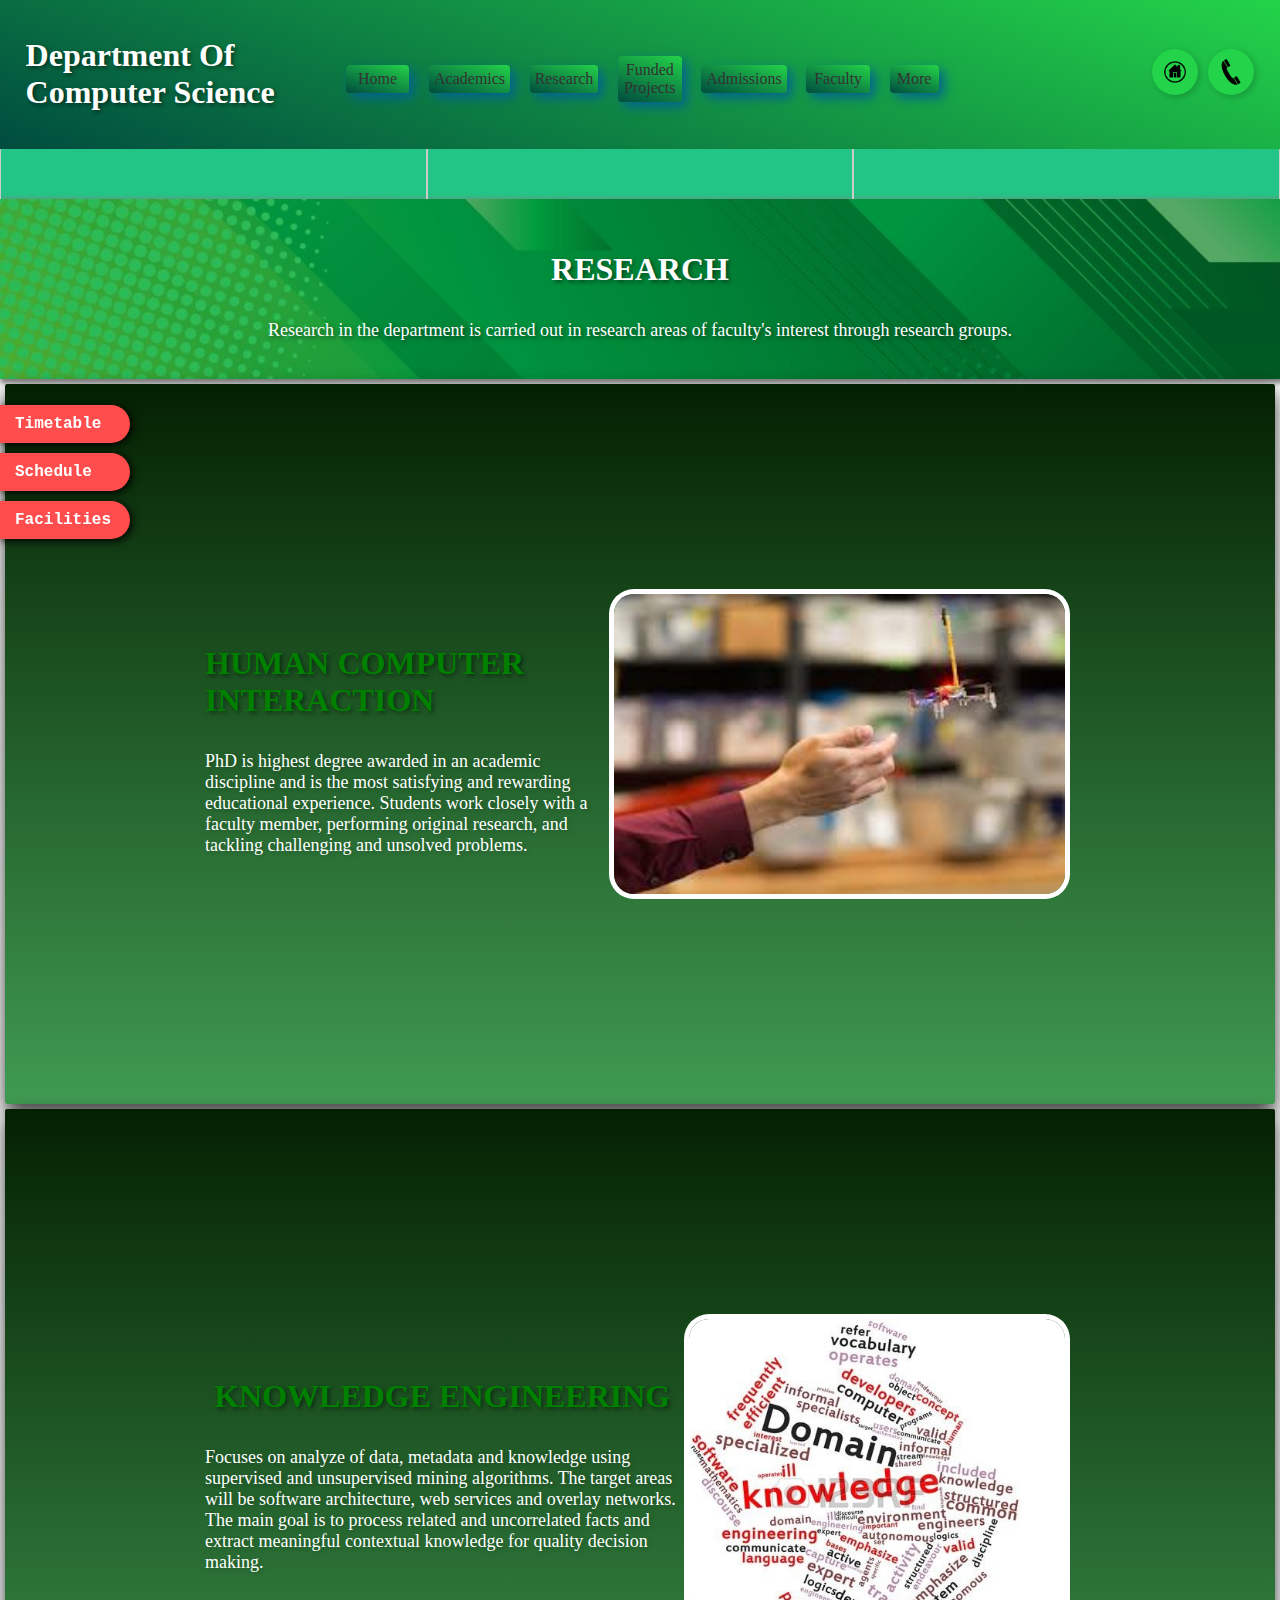
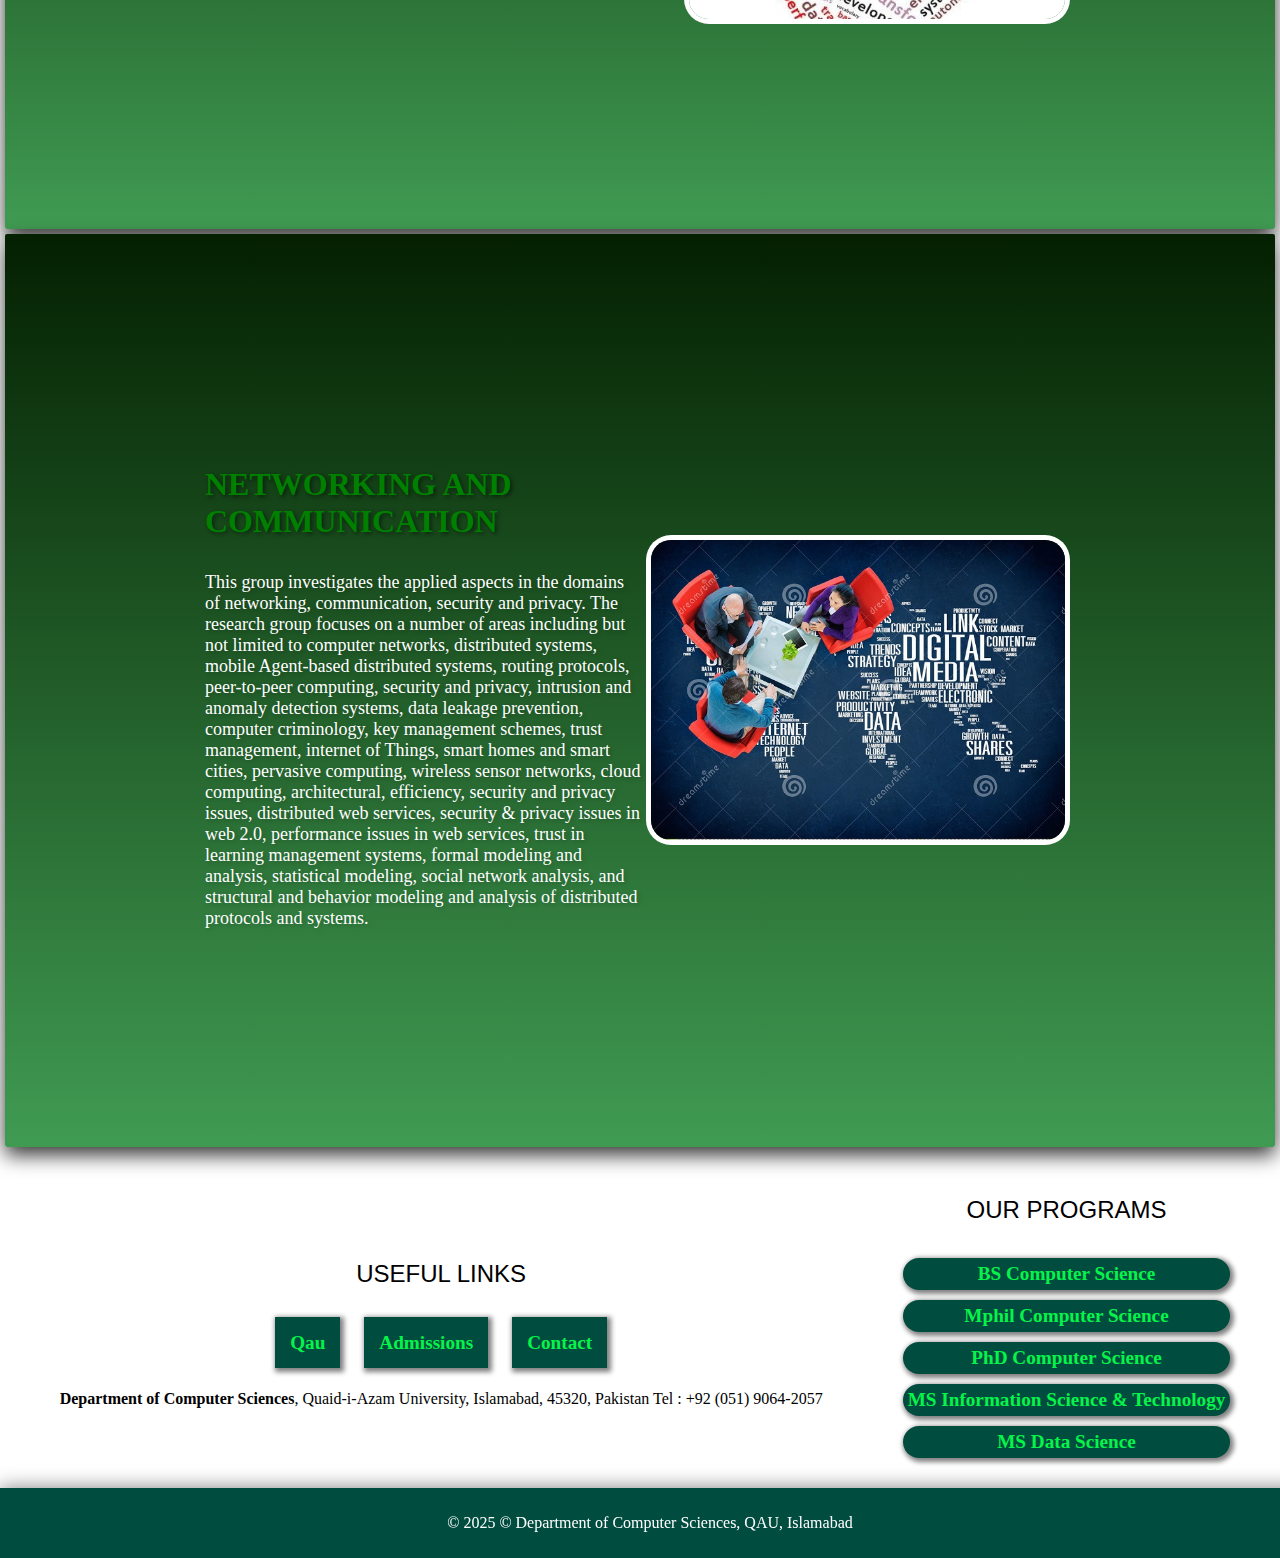
<file: Research.html>
<!DOCTYPE html>
<html lang="en">

<head>
    <meta charset="UTF-8">
    <meta name="viewport" content="width=device-width, initial-scale=1.0">
    <title>Research</title>
    <link rel="stylesheet" href="style.css" />

</head>

<body>
    <div class="Header">
        <div class="head-title">
            <h1>Department Of Computer Science</h1>
        </div>

        <div class="Header-buttons">
            <a href="home.html " target="">Home</a>
            <a href="Academics.html">Academics</a>
            <a href="Research.html">Research</a>
            <a href="Funded.html" target="_blank">Funded Projects</a>
            <a href="Admissions.html">Admissions</a>
            <a href="Faculty.html">Faculty</a>
            <div class="drop-downcontent">
            <a href="#More" class=" dropdown" style="background-color: rgb(0, 116, 112);"> More</a>
            <div class="more">
              <a href="https://gdsc.community.dev/quaid-i-azam-university" target="_blank">Google GDSC</a>
            <a href="https://jobs.qau.edu.pk/"  target="_blank">Jobs</a>
            <a href="http://alumni.cs.qau.edu.pk/" target="_blank">Alumni</a>
            </div>
          </div>
        </div>
        <div class="contact-icons">
            <a href="https://qau.edu.pk/"><img src="homeicon.png" alt="icon of home" /></a>
            <a href="#"><img src="phoneicon.png" alt="icon of phone" /></a>
        </div>
    </div>

    <div class="headline">
        <div class="admission-head">
            <p>Admissions for fall 2025 are open!</p>
        </div>
        <div class="notice-head">
            <p>Admissions for fall 2025 are open!</p>
        </div>
        <div class="research-head">
            <p>Admissions for fall 2025 are open!</p>
        </div>
    </div>

    <div class="imp-links">
        <a href="https://cs.qau.edu.pk/doc/timetable.pdf" target="_blank">Timetable</a>
        <a href="https://cs.qau.edu.pk/doc/semester-schedule.pdf" target="_blank">Schedule</a>
        <a href="https://cs.qau.edu.pk/doc/university-facilities.pdf" target="_blank">Facilities</a>
    </div>
    <div class="academic-main">
        <div class="a-welcome-text">
            <div class="a-heading">
                <h3>Research</h3>
                <p>Research in the department is carried out in research areas of faculty's interest through research
                    groups.
                </p>
            </div>


        </div>
        <div class="R-main">
            <div class="rd-box">
                <img src="hci.jpg" alt="hci" />
                <div>
                    <h3>Human Computer interaction</h3>
                    <p>
                        PhD is highest degree awarded in an academic discipline and is the most satisfying and rewarding
                        educational
                        experience. Students work closely with a faculty member, performing original research, and
                        tackling
                        challenging and unsolved problems.
                    </p>
                </div>

            </div>
            <div class="rd-box">
                <img src="knowlegeEng.jpg" alt="knowledge" />
                <div>
                    <h3>Knowledge Engineering</h3>
                    <p>
                        Focuses on analyze of data, metadata and knowledge using supervised and unsupervised mining
                        algorithms. The target areas will be software architecture, web services and overlay networks.
                        The main goal is to process related and uncorrelated facts and extract meaningful contextual
                        knowledge for quality decision making.
                    </p>
                </div>




            </div>
            <div class="rd-box">
                <img src="NetworkCom.jpg" alt="network" />
                <div>
                    <h3>Networking and Communication</h3>
                    <p>
                        This group investigates the applied aspects in the domains of networking, communication,
                        security and privacy. The research group focuses on a number of areas including but not limited
                        to computer networks, distributed systems, mobile Agent-based distributed systems, routing
                        protocols, peer-to-peer computing, security and privacy, intrusion and anomaly detection
                        systems, data leakage prevention, computer criminology, key management schemes, trust
                        management, internet of Things, smart homes and smart cities, pervasive computing, wireless
                        sensor networks, cloud computing, architectural, efficiency, security and privacy issues,
                        distributed web services, security & privacy issues in web 2.0, performance issues in web
                        services, trust in learning management systems, formal modeling and analysis, statistical
                        modeling, social network analysis, and structural and behavior modeling and analysis of
                        distributed protocols and systems.
                    </p>
                </div>

            </div>



        </div>
        <div class="semi-footer">
            <div class="usefull-links">
                <p
                    style="font-size: x-large;  ;font-family: Impact, Haettenschweiler, 'Arial Narrow Bold', sans-serif;text-shadow:2px 2px 2px rgb(255, 255, 255); text-transform: uppercase; ">
                    Useful Links</p>
                <div class="links">
                    <a href="https://qau.edu.pk/">Qau</a>
                    <a href="https://cs.qau.edu.pk/admissions.php">Admissions</a>
                    <a href="https://cs.qau.edu.pk/contactUs.php">Contact</a>
                </div>
                <p>
                    <b>Department of Computer Sciences</b>,
                    Quaid-i-Azam University,
                    Islamabad, 45320, Pakistan
                    Tel : +92 (051) 9064-2057
                </p>
            </div>
            <div class="Programs">
                <p
                    style="font-size: x-large;  ;font-family: Impact, Haettenschweiler, 'Arial Narrow Bold', sans-serif;text-shadow:2px 2px 2px rgb(255, 255, 255); text-transform: uppercase; ">
                    Our Programs</p>
                <div>
                    <a href="https://cs.qau.edu.pk/undergraduate.php">BS Computer Science</a>
                    <a href="https://cs.qau.edu.pk/graduate.php">Mphil Computer Science</a>
                    <a href="https://cs.qau.edu.pk/phd.php">PhD Computer Science</a>
                    <a href="https://cs.qau.edu.pk/msc.php">MS Information Science & Technology</a>
                    <a href="https://cs.qau.edu.pk/ms.php">MS Data Science</a>
                </div>
            </div>
        </div>
        <div class="Footer">
            <p>&copy; 2025 © Department of Computer Sciences, QAU, Islamabad</p>
        </div>

</body>

</html>
</file>
<file: style.css>
.grid-container {
  display: grid;
  grid-template-columns: 250px 1fr;
  grid-template-rows: auto auto auto auto;
  grid-template-areas:
    "header header"
    "headline headline"
    "main main"
    "latest latest";
  min-height: 100vh;
}

body {
  margin: 0;
}

.Header {
  grid-area: header;
  display: flex;
  justify-content: space-between;
  background: linear-gradient(20deg, #004c3f, #23d349);
  flex-wrap: wrap;
  padding: 1em 2vw;
  gap: 1em;
  box-shadow: 0px 0px 5px 0px rgb(56, 71, 56);
}

.head-title {
  flex: 1;
  overflow: hidden;
  font-size: 1rem;
  color: #fff;
  text-shadow: 2px 2px 4px rgba(0, 0, 0, 0.5);
}

.Header-buttons {
  display: flex;
  align-items: center;
  justify-content: center;
  padding-top: 10px;
  flex: 2;
  display: flex;
  align-items: center;
  justify-content: center;
  gap: 0.6em;
}

.Header-buttons a {
  color: #333;
  text-decoration: none;
  background: linear-gradient(20deg, #004c3f, #23d349);
  padding: 5px;
  text-align: center;
  border-radius: 4px;
  box-shadow: 5px 5px 12px #026391;
  font-size: 1rem;
  transition: all 0.2s ease-in-out;
  margin: 5px;
  width: 90%;
  display: inline-block;
  font-size: 1rem;
  word-wrap: break-word;
  box-sizing: border-box;
}

.Header-buttons a:hover {
  background: #e3e3e3;
  padding: 10px;
  margin-left: 15px;
  margin-right: 15px;
  color:#004c3f;
}
.more {
  display: none;
  position: absolute;
  min-width: 160px;
  z-index: 1;
  border-radius: 5px;
  box-shadow: 0px 8px 16px rgba(0,0,0,0.2);
  display: none;
}
.drop-downcontent {
  position: relative;
  display: inline-block;
}
.drop-downcontent:hover .more {
  display: block;
}

.contact-icons {
  flex: 1;
  display: flex;
  justify-content: flex-end;
  align-items: center;
  gap: 10px;
}

.contact-icons a img {
  width: 30px;
  height: 30px;
  padding: 8px;
  background-color: #23d349;
  border-radius: 50%;
  box-shadow: 2px 2px 6px rgba(0, 0, 0, 0.2);
  object-fit: contain;
}

.contact-icons a img:hover {
  background-color: #aefcbf;
}

.headline {
  display: flex;
  width: 100%;
  background-color: #22c586;
  box-shadow: 0 4px 6px rgba(0, 0, 0, 0.1);
}

.headline > div {
  flex: 1;
  overflow: hidden;
  white-space: nowrap;
  position: relative;
  border-left: 1px solid #ccc;
  border-right: 1px solid #ccc;
  margin: 0px;
  padding: 0px;
}

.headline > div p {
  display: inline-block;
  white-space: nowrap;
  padding-left: 100%;
  animation: scroll-text 12s linear infinite;
  font-size: 1rem;
  color: #004c3f;
  font-weight: bold;
}

@keyframes scroll-text {
  0% {
    transform: translateX(0%);
  }

  100% {
    transform: translateX(-100%);
  }
}

.imp-links {
  position: fixed;
  top: 400px;
  left: 0;
  display: flex;
  flex-direction: column;
  z-index: 1000;
}

.imp-links a {
  background-color: #ff4d4d;
  color: white;
  text-decoration: none;
  padding: 10px 15px;
  margin: 5px 0;
  width: 100px;
  font-family: Arial, sans-serif;
  font-weight: bold;
  box-shadow: 2px 2px 8px black;
  transition: background 0.3s, transform 0.3s;
  border-radius: 0px 50px 50px 0px;
  animation: slide 8s linear infinite alternate;
  position: relative;
  font-family: "Courier New", Courier, monospace;
}

.imp-links a:nth-child(2) {
  animation-delay: 1s;
}

.imp-links a:nth-child(3) {
  animation-delay: 2s;
}

@keyframes slide {
  0% {
    transform: translateX(0%);
  }

  40% {
    transform: translateX(-100%);
  }

  80% {
    transform: translateX(0%);
  }

  100% {
    transform: translateX(-100%);
  }
}

.imp-links:hover a {
  animation: none;
}

.imp-links a:hover {
  transform: scale(1.2);
}

.main {
  grid-area: main;
  display: flex;
  padding: 50px;
  padding-top: 100px;
  min-height: fit-content;
  overflow: hidden;
  object-fit: cover;
  justify-content: center;
  background: linear-gradient(0deg, #f6f6f6, #abe6b3);
  background-image: url("bgbanner.jpg");
  background-size: cover;
}

.welcome-text {
  padding: 20px;
  margin: 5px;
  width: 65%;
  height: fit-content;
  color: green;
  background: linear-gradient(0deg, #d7fab7, #5be86e);
  border-radius: 20px;
  box-shadow: 2px 2px 5px 2px gray;
  
}

.welcome-text .heading h3 {
  font-family: "Courier New", Courier, monospace;
  font-size: 2.5em;
  font-weight: bold;
  color: #f6f6f6;
  text-transform: uppercase;
  text-shadow: 2px 2px 4px rgba(0, 0, 0, 0.5);
}

.welcome-text .heading p {
  font-size: 2em;
  font-family: "Franklin Gothic Medium", "Arial Narrow", Arial, sans-serif;
  text-shadow: 2px 2px 4px rgba(0, 0, 0, 0.5);
}

.welcome-text .Details p {
  font-size: 1em;
  line-height: 1;
  text-align: justify;
  font-family:'Times New Roman', Times, serif; 
}

.boxes {
  display: flex;
  flex-direction: row;
  flex-wrap: wrap;
  justify-content: center;
  gap: 10px;
  align-items: flex-start;
  height: fit-content;
}

.boximg img {
  justify-content: center;
  flex: 0 0 auto;
  width: 300px;
  aspect-ratio: 4/3;
  border-radius: 10px;
  box-shadow: 2px 2px 5px 2px rgb(11, 11, 11);
  transition: all 1s ease-in-out;
  animation: highlights 12s infinite;
  position: relative;
}

@keyframes highlights {
  0%,
  100% {
    transform: scale(1);
    z-index: 1;
  }
  8.33% {
    transform: scale(1.2);
    z-index: 10;
  }
  16.66% {
    transform: scale(1);
    z-index: 1;
  }
}

.boximg:nth-child(1) img {
  animation-delay: 0s;
}
.boximg:nth-child(2) img {
  animation-delay: 2s;
}
.boximg:nth-child(3) img {
  animation-delay: 4s;
}
.boximg:nth-child(4) img {
  animation-delay: 6s;
}
.boximg:nth-child(5) img {
  animation-delay: 8s;
}
.boximg:nth-child(6) img {
  animation-delay: 10s;
}

.newsbox {
  display: flex;
  flex-direction: column;
  align-items: center;
  padding: 20px;
  margin: 5px;
  width: 20%;
  height: auto;
  color: green;
  background: linear-gradient(0deg, #d7fab7, #5be86e);
  border-radius: 20px;
  box-shadow: 0 8px 20px rgba(0, 0, 0, 0.1);
  box-sizing: border-box;
  transition: transform 0.3s ease, box-shadow 0.3s ease;
}

.newsbox img {
  overflow: hidden;
  width: 80%;
  background-color: white;
  border-radius: 12px;
  margin-bottom: 15px;
  box-shadow: 0 0px 8px 2px rgba(0, 0, 0, 0.1);
  height: 200px;
}

.newsbox p {
  color: black;
}

.Latest {
  display: flex;
  justify-content: center;
  align-items: center;
  flex-wrap: wrap;
  grid-area: latest;
  transition: fade 3s ease-in forwards;
}
.Latest :hover {
  transform: scale(1.05);
  box-shadow: 0 4px 8px 4px gray
}

.semi-footer {
  display: flex;
  justify-content: center;
  align-items: center;
  padding: 20px;
  
}
.usefull-links {
  margin-right: 50px;
  display: flex;
  justify-content: center;
  align-items: center;
  flex-direction: column;
  padding: 20px;
  margin-top: 20px;
}
.links {
  margin:20px;
}
.links a {
  text-decoration: none;
  color: #06f44a;
  font-weight: bold;
  font-size: 1.2em;
  padding: 15px;
  margin: 10px;
  background-color: #004c3f;
  box-shadow: 2px 2px 5px 2px gray;
  transition: all 0.3s ease-in-out;

}
.links a:hover {
  background-color: #06f44a;
  color: white;
  box-shadow: 0 4px 8px rgba(0, 0, 0, 0.2);
  transform: scale(1.2);
}
.Programs {
  display: flex;
  justify-content: center;
  align-items: center;
  flex-direction: column;
}
 
.Programs a{  
  text-decoration: none;
  color: #06f44a;
  font-weight: bold;
  font-size: 1.2em;
  padding: 5px;
  margin: 10px;
  background-color: #004c3f;
  border-radius: 20px;
  box-shadow: 2px 2px 5px 2px gray;
  display: flex;
  justify-content: center;
  align-items: center;
  transition: all 0.3s ease-in-out;

}
.Programs a:hover {
  background-color: #06f44a;
  color: white;
  box-shadow: 0 4px 8px rgba(0, 0, 0, 0.2);
  transform: scale(1.2);
}
@keyframes fade {
  to {
    opacity: 1;
  }
  from {
    opacity: 0;
  }
}

.Latest.fade-in {
  opacity: 1;
}

.newsbox p a {
  text-decoration: none;
  color: #047023;
  font-weight: bold;
}

.ResearchBox {
  display: flex;
  justify-content: center;
  align-items: center;
  flex-direction: row;
  padding: 50px;
  margin-top: 20px;
  height: auto;
  background:linear-gradient(10deg, #d7fab7, #02600e);
}

.research {
  width: 30%;
  padding-right: 20px;
  padding-left: 20px;
  padding-top: 20px;
  border-radius: 20px;
  box-shadow: 2px 2px 5px 2px gray;
  margin: 20px;
  height: auto;
  transition:all 0.3s ease-in-out;
}
.ResearchBox :hover {
  box-shadow: 0 4px 8px rgba(0, 0, 0, 0.2);
  transform: scale(1.05);
}

.ResearchBox img {
  width: 50%;
  border-radius: 20px;
  box-shadow: 2px 2px 5px 2px gray;
}

.Footer {
  background-color: #004c3f;
  color: white;
  text-align: center;
  padding: 10px;
  filter: drop-shadow(0px 0px 10px gray);
  bottom: 0;
  width: 100%;
}

@media (max-width: 1000px) {
  .grid-container {
    grid-template-columns: 1fr;
    grid-template-areas:
      "header"
      "headline"
      "main"
      "latest"
      "footer";
  }

  .Header-buttons {
    display: none;
  }
  .main {
    flex-direction: column;
    
  }
  .welcome-text {
    width: 90%;
   padding: 20px;  
    margin-top: 10px;
    margin-bottom: 10px;
       justify-content: center;
       align-items: center;
    
  }
  .Latest {
    flex-direction: column;
    align-items: center;
    padding: 0px;
  }
  .ResearchBox {
    flex-direction: column;
    padding: 0px;
    margin: 0px;
    width:100%; ;
  }
  .research {
    width: 80%;
   padding: 20px;
    margin: 5px;
    margin-right: 10px;
    margin-left: 10px;
    margin-top: 10px;
    margin-bottom: 10px;
  }
  .newsbox {
    width: 80%;
   padding: 20px;
    margin: 5px;
    margin-right: 10px;
    margin-left: 10px;
    margin-top: 10px;
    margin-bottom: 10px;
  }
  .semi-footer{
    flex-direction: column;
    padding: 20px;
    margin-top: 20px;
  }
  .usefull-links{
    flex-direction: column;
    padding: 20px;
    margin-top: 20px;
  }
  .links  {
    flex-direction: column;
    display: flex;
  }
  .head-title {
    margin-left: 5px;
  }
  

}

@media (max-width: 450px) {
  .grid-container {
    grid-template-columns: 1fr;
    grid-template-areas:
      "header"
      "headline"
      "main"
      "latest"
      "footer";
  }
  .head-title {
    margin-left: 5px;
  }

  .Header-buttons {
    display: none;
  }
  .main {
    flex-direction: column;
  }
  .Latest {
    flex-direction: column;
    align-items: center;
    padding: 0px;
  }
  .newsbox {
    width: 80%;
   padding: 20px;
    margin: 5px;
    margin-right: 10px;
    margin-left: 10px;
    margin-top: 10px;
    margin-bottom: 10px;
  }
  .ResearchBox {
    flex-direction: column;
  }
  .welcome-text {
    width: 90%;
    padding: 20px;  
     margin-top: 10px;
     margin-bottom: 10px;
        justify-content: center;
        align-items: center;
     
  }
  .semi-footer{
    flex-direction: column;
    padding: 20px;
    margin-top: 20px;
  }
  .usefull-links{
    flex-direction: column;
    padding: 20px;
    margin-top: 20px;
  }
  .links  {
    flex-direction: column;
    display: flex;
  }
  
}

.a-welcome-text {
  padding: 20px;
  margin-bottom: 5px;
  height: fit-content;
  color: rgb(255, 255, 255);
  box-shadow: 2px 2px 5px 2px gray;
  display: flex;
  justify-content: center;
  background-image: url("bgbanner.jpg");
  align-items: center;
  background-size: cover;

}
.a-heading h3  {
  font-size: xx-large;
  justify-content: center;
  align-items: center;
  display: flex;
  text-transform: uppercase;
  text-shadow: 2px 2px 4px rgba(0, 0, 0, 0.5);
}
.a-heading p {
  font-size: large;
  justify-content: center;
  align-items: center;
  display: flex;
  text-shadow: 2px 2px 4px rgba(0, 0, 0, 0.5);
}
.d-box{
  display: flex;
  justify-content: center;
  align-items: center;
  flex-direction: row;
  padding: 200px;
  margin: 5px;
  height: auto;
  color: green;
  background: linear-gradient(0deg, #022710, #42e45f);
  border-radius: 2px;
  box-shadow: 0 8px 20px rgba(0, 0, 0, 0.8);
}
.d-box img {
  width: 500px;
  height: 300px;
  object-fit: contain;
  border-radius: 20px;
  box-shadow: 6px 6px 0px 0px rgb(8, 75, 8);
  margin: 10px;
  margin-right: 25px;
}
.d-box p {
  color: rgb(255, 255, 255);
  font-size: large;
  font-family:'Times New Roman', Times, serif;

  text-shadow: 2px 2px 4px rgba(0, 0, 0, 0.2);}
.d-box p a  {
  text-decoration: none;
  color: #06f44a;
  font-weight: bold;
  font-size: large;
  padding: 5px;
  margin-top: 50px;
  box-shadow: 2px 2px 5px 2px gray;
  display: flex;
  justify-content: center;
  align-items: center;
}
.dlink  {
  text-decoration: none;
  color: #06f44a;
  font-weight: bold;
  font-size: large;
  padding: 5px;
  margin-top: 50px;
  box-shadow: 2px 2px 5px 2px gray;
  display: flex;
  justify-content: center;
  align-items: center;
}
.d-box p a:hover {
  background-color: #06f44a;
  color: white;
  box-shadow: 0 4px 8px rgba(0, 0, 0, 0.2);
}
.d-box h3{
  font-size: xx-large;
  justify-content: center;
  align-items: center;
  display: flex;
  text-transform: uppercase;
  text-shadow: 2px 2px 4px rgba(0, 0, 0, 0.5);
  color: #f6f6f6;
}


@media (max-width: 1200px) {
  .d-box {
    flex-direction: column;
    padding: 5px;
    height: auto;
    color: green;
    background: linear-gradient(0deg, #022710, #42e45f);
    border-radius: 2px;
    box-shadow: 0 8px 20px rgba(0, 0, 0, 0.8);
  }
  .d-box img {
    width: 400px;
    height: auto;
    object-fit: contain;
    border-radius: 20px;
    box-shadow: 6px 6px 0px 0px rgb(8, 75, 8);
    margin: 0px;
    margin-right: 25px;
  }
  
  }

  
@media (max-width: 1000px) {
  .rd-box {
    flex-direction: column;
    padding: 5px;
    height: auto;
    color: green;
    background: linear-gradient(0deg, #409b52, #042001);
    border-radius: 2px;
    box-shadow: 0 8px 20px rgba(0, 0, 0, 0.8);
  }
}


.r-main {
  min-height: 100vh;
  
}
.rd-box {
  display: flex;
  justify-content: center;
  align-items: center;
  flex-direction: row-reverse;
  padding: 200px;
  margin: 5px;
  height: auto;
  color: green;
  background: linear-gradient(0deg, #409b52, #042001);
  border-radius: 2px;
  box-shadow: 0 8px 20px rgba(0, 0, 0, 0.8);
} 
.rd-box img {
  width: 500px;
  height: 300px;
  object-fit: contain;
  border-radius: 20px;
  box-shadow: 0px 0px 0px 5px rgb(255, 255, 255);
  margin: 10px;
}
.rd-box p {
  color: rgb(255, 255, 255);
  font-size: large;
  font-family:'Times New Roman', Times, serif;
  text-shadow: 2px 2px 4px rgba(0, 0, 0, 0.2);
}
.rd-box h3 {
  font-size: xx-large;
  justify-content: center;
  align-items: center;
  display: flex;
  text-transform: uppercase;
  text-shadow: 2px 2px 4px rgba(0, 0, 0, 0.5);
}

@media (max-width: 1000px) {
  .rd-box {
    flex-direction: column;
    padding: 5px;
    height: auto;

    justify-content: center;
  }
  .rd-box img {
    width: 400px;
    height: auto;
    object-fit: contain;
    margin: 0px;
  }
}

.projects {
  display: flex;
  justify-content: center;
  align-items: center;
  flex-direction: row;
  padding: 50px;
  flex-wrap: wrap;
 

}
.p-box {
  margin: 20px;
  display: flex;
  justify-content: center;
  align-items: center;
  flex-direction: column;
  margin: 5px;
  height: auto;
  background: linear-gradient(0deg, #409b52, #042001);
  border-radius: 20px;
  box-shadow: 0 8px 20px rgba(0, 0, 0, 0.8);
  position: relative;
  width: 320px;
  padding: 3em;
  color: #fff;
  transform: rotateY(15deg) rotateX(7deg);
  transform-style: preserve-3d;
  transition: transform 1s;
  animation: rottate 6s infinite ease-in-out;
}
.p-box:hover {
  animation: none;
  transform: rotateY(0deg) rotateX(0deg) scale(1.05);
  z-index: 1;
}
.projects {
  perspective: 100em;

}

@keyframes rottate {
  0% {
    transform: rotateY(15deg) rotateX(7deg);
  }
  50% {
    transform: rotateY(-15deg) rotateX(-7deg);
  }
  100% {
    transform: rotateY(15deg) rotateX(7deg);
  }

}

.p-box:nth-child(1)  {
  animation-delay: 0s;
}
.p-box:nth-child(2)  {
  animation-delay: 2s;
}
.p-box:nth-child(3)  {
  animation-delay: 4s;
}
.p-box:nth-child(4)  {
  animation-delay: 6s;
}
.p-box:nth-child(5)  {
  animation-delay: 8s;
}
.p-box:nth-child(6)  {
  animation-delay: 10s;
}
.p-box:nth-child(7)  {
  animation-delay: 12s;
}
.p-box:nth-child(8)  {
  animation-delay: 14s;
}
.p-box:nth-child(9)  {
  animation-delay: 16s;
}
.p-box:nth-child(10)  {
  animation-delay: 18s;
}
.p-box:nth-child(11)  {
  animation-delay: 20s;
}
.p-box:nth-child(12)  {
  animation-delay: 22s;
}
.p-box:nth-child(13)  {
  animation-delay: 24s;
}
.p-box:nth-child(14)  {
  animation-delay: 26s;
}
.p-box:nth-child(15)  {
  animation-delay: 28s;
}

@media (max-width: 1000px) {
  .p-box {
      transform: rotateY(0deg) rotateX(0deg) scale(1.05);
      animation: none;
      margin: 20px;

  }
}

.ad-programs {
  display: flex;
  flex-direction: row;
  padding: 50px;
  gap: 30px;
  flex-wrap: wrap;
  align-items: flex-start;
  background: linear-gradient(0deg, #d7fab7, #5be86e);

}
.ad-programs> div {
  display: flex;
  padding: 20px;
  margin: 5px;
}
.ad-box {
  background: linear-gradient(0deg, #409b52, #042001);
  border-radius: 20px;
  box-shadow: 0 8px 20px rgba(0, 0, 0, 0.8);
  padding: 20px;
  display: flex;
  justify-content: center;
  align-items: center;
  margin: 10px;
}
.title {
  font-size: xx-large;
  justify-content: center;
  align-items: center;
  display: flex;
  flex-direction: column;
  text-transform: uppercase;
  text-shadow: 2px 2px 4px rgba(0, 0, 0, 0.5);
}
.ad-details {
  max-width: 90%;
  color: #333;
  font-family: sans-serif;
}
.Requirements a {
  text-decoration: none;
  color: #05571c;
  font-weight: bold;
  font-size: large;
  padding: 5px;
  margin-top: 50px;
  box-shadow: 2px 2px 5px 2px gray;
  display: flex;
  justify-content: center;
  align-items: center;
  width: fit-content;
}
.Requirements a:hover {
  background-color: #06f44a;
  color: white;
  box-shadow: 0 4px 8px rgba(0, 0, 0, 0.2);
}
.c-main {
  padding: 50px;
  background: linear-gradient(280deg, #d7fab7, #5be86e, #409b52,#004c3f);
  display: flex;
  margin: 20px 0px 20px 20px;
}
.map {
margin: 20px;}
.c-text {
  padding: 20px;
  margin: 5px;
  height: fit-content;
  color: green;
  background: linear-gradient(0deg, #d7fab7, #5be86e);
  border-radius: 20px;
  box-shadow: 2px 2px 5px 2px gray;
  transition: all 0.3s ease-in-out;
}

.c-text:hover{
  box-shadow: 0 4px 8px rgba(0, 0, 0, 0.2);
  transform: scale(1.05);
}
@media  (max-width: 1000px) {
  .c-main {
    flex-direction: column;
    padding: 5px;
    margin: 5px;
    height: auto;
    color: green;
    background: linear-gradient(0deg, #d7fab7, #5be86e);
    border-radius: 2px;
    box-shadow: 0 8px 20px rgba(0, 0, 0, 0.8);
  }
  .map {
    height: auto;
    padding:10px;
  }
  
}
.fp-box {
  margin: 20px;
  display: flex;
  justify-content: center;
  align-items: center;
  flex-direction: column;
  margin: 5px;
  height: auto;
  background: linear-gradient(0deg, #014675, #042001);
  border-radius: 20px;
  box-shadow: 0 8px 20px rgba(0, 0, 0, 0.8);
  position: relative;
  width: 320px;
  padding: 3em;
  color: #fff;
  transform: rotateY(15deg) rotateX(7deg);
  transform-style: preserve-3d;
  transition: transform 1s;
  animation: rottate 6s infinite ease-in-out;
}
.fp-box:hover {
  animation: none;
  transform: rotateY(0deg) rotateX(0deg) scale(1.05);
  z-index: 1;
}
.fp-box a {
  text-decoration: none;
  color: #06f44a;
  font-weight: bold;
  font-size: large;
  padding: 5px;
  box-shadow: 2px 2px 5px 2px rgb(1, 36, 59);
  display: flex;
  justify-content: center;
  align-items: center;
}
@media (max-width: 1000px) {
  .fp-box {
      transform: rotateY(0deg) rotateX(0deg) scale(1.05);
      animation: none;
      margin: 20px;

  }
  .fp-box:hover {
    background: linear-gradient(0deg, #033716, #10a300);
    box-shadow: 0 8px 20px rgba(0, 0, 0, 0.8);
    transform: rotateY(0deg) rotateX(0deg) scale(1.05);
    

  }
}
</file>
